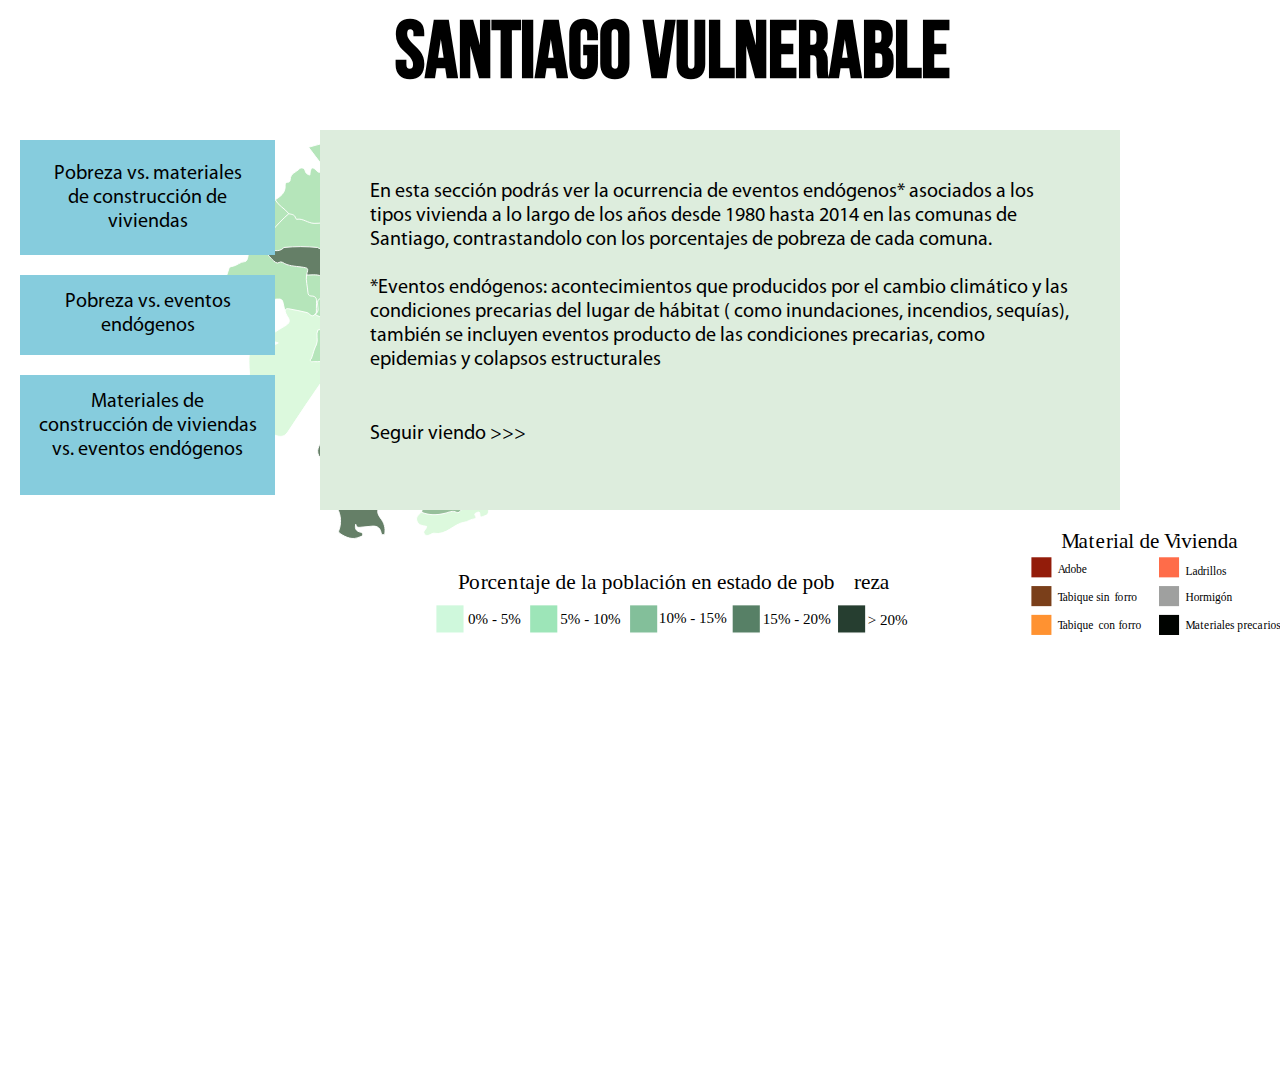
<file: index_2_lindo.html>
<!DOCTYPE html>
<html>
<head>
	<meta charset="utf-8">
	<title>Santiago Vulnerable</title>
	<link rel="stylesheet" type="text/css" href="estilo_2_lindo.css">
	<script type="text/javascript" src="jquery-1.10.1.js"></script>
	<script type="text/javascript" src="aplicacion.js"></script>
</head>
<body>

<!--
<p id="continuar">Seguir viendo >>></p>
-->
<div id="general">

    <div id="titulo">
     <h1>Santiago Vulnerable</h1>
    </div>

    <div id="botones">
    <a href="index.html" style="text-decoration:none"><div class= "Boton1">
	 <p class="Textoboton1">   Pobreza vs. materiales de construcción de viviendas</p>
	 </div></a>
	 <a href="index_2_lindo.html" style="text-decoration:none"><div class= "Boton2">
	 <p class="Textoboton2">Pobreza vs. eventos endógenos</p>
	 </div></a>
	 <a href="index_3_lindo.html" style="text-decoration:none"><div class= "Boton3" onclick=”location.href=’index_2_lindo.html’;”>
	 <p class="Textoboton3">Materiales de construcción de viviendas vs. eventos endógenos</p>
	 </div></a>
    </div>


    <div id="otrainfo">
    <div id="definicionmaterial">
    <img src="definicionmateriales.svg" id="definicion_materiales" hidden width="255.6" height="318" class="deficinionmateriales" title="definicionmateriales"/>
    </div>
    <div id="tipomaterial">
    <img src="Materialesp.svg" id="tipo_material" width="255.6" height="104.7" class="materiales" title="materialesp"/>
    </div>
    </div>

    <div id="porcentaje">
    <img src="porcentajes.svg" id="porcentajes" width="516" height="65" class="porcentajes" title="porcentajes"/>
    </div>
   
   
	<svg class="mapa" version="1.1" id="mapa" xmlns="http://www.w3.org/2000/svg" xmlns:xlink="http://www.w3.org/1999/xlink" x="0px" y="0px"
	 viewBox="0 0 1280 800" enable-background="new 0 0 1280 800" xml:space="preserve">
	<g>
		<path class="comuna" id="LC" fill="#DCF9DD" stroke="#FFFFFF" stroke-width="1.5" stroke-miterlimit="10" d="M816.2,166.4c0.6,4.5,0,8-4.1,11.3
		c-5.9,4.9-7.8,11.3-1.6,18.1c2.8,2.9,5.7,6.1,5.2,10.4c-0.6,4.9,2,6.1,5.8,7.4c5.2,2,9.3,6.4,14.9,7.8c21.3,5.5,22,5.7,20.9,27.5
		c-0.9,17,8.8,25.5,24.1,28.1c5.5,0.9,8.3,2.6,9,8.3c2,17,8.4,33,9.4,50.1c0.3,4.8-0.7,8.1-4.6,11.2c-5.5,4.2-7.1,8.7-3.9,16.2
		c4.2,10-2.3,18.8-7.7,27.1c-10,5.7-18.3-0.1-25.1-5.8c-7.2-6.1-14.3-10-23.9-10c-4.8,0-9.9-1.6-12-5.8
		c-5.2-9.3-13.8-14.6-22.2-20.4c-2.9-6.8-6.5-12.9-12.6-17.5c-2.6-2-4.8-4.8-5.8-8c-4.3-13.8-14.9-20-27.8-24.5
		c-9.6-3.3-18.8-6.5-29-3.8c-1.3,0.3-2.9,0.3-3.9-0.3c-13.8-9.3-28.3-2.5-42.5-1.9c-11.9,0.6-23.8,1.3-35.7-0.3
		c-7.1-3.6-13-9-18.6-14.6c-4.2-4.2-8.4-8.6-13.9-11c-5.9-2.8-7.5-7-4.3-12.9c2.8-5.8,8-8.6,13.6-10.9c29.7-12.5,59.3-25.5,89-38
		c5.9-2.5,11.2-5.7,15.2-10.9c6.1-8,15.7-10.9,24.1-15.7c14.3-4.1,28.3-9.1,42.2-14.1C798.4,160.9,808.1,161.2,816.2,166.4z"/>
		<path class="comuna" id="SB" fill="#657F67" stroke="#FFFFFF" stroke-width="1.5" stroke-miterlimit="10" d="M512.2,629.7
		c-2,8.4-3.9,16.8-6.2,25.1c-1.6,5.9-3.2,11.6,2.6,16.2c1.2,0.9,2.3,3.5,1.9,4.3c-6.8,11.3,4.3,17.7,7.4,26.2
		c1.6,4.5,2.6,8.8,2,13.5c-0.1,1.9-0.1,4.2-2.8,4.5c-2.8,0.4-3-1.9-3.5-3.8c-1.9-8.7-8-10.7-15.9-9.7c-5.7,0.6-11.3,1-16.8,1.6
		c-3,0.3-6.2,1-7.8-4.8c-2,8.7,2.2,11,7.1,12.6c2,0.6,3.9,1,4.1,3.5c0.3,3.3-2.6,3.2-4.6,4.2c-11.7,5.5-21.7,1-31.6-5.4
		c-3.9-2.6-1.7-4.9-1-7.5c3.9-13.9,1.4-26.7-6.7-38.8c-3.2-4.8-6.2-10.6-4.8-16.7c1.7-6.5-0.7-5.9-5.2-4.6c-7.4,2-10.9-0.3-8.1-8.3
		c1.3-4.1,2.6-8.3,4.2-12.2c1.6-4.1,1.6-6.4-2.5-10c-4.9-4.3-10.3-10.3-7.1-18.7c0.4-1.2,0.9-3,0.3-3.6c-10.6-11.7-1.7-21,3.5-30.9
		c3.9-7.5,2.3-16.2,3.2-24.3c0.7-6.7,2.5-12.6,5.5-18.7c3.5-6.8,7.1-9.7,14.3-4.2c3-11.7,5.8-22.6,8.6-33.5c0.4-0.3,0.9-0.6,1.3-0.9
		c13.2,1.3,23.8,9.4,35.9,13.3c14.6,6.2,29.4,12.5,45.4,14.8c5.4,4.5,3.2,10,2.2,15.4c-6.2,31-12.8,61.9-20.7,92.5
		C515.4,623.9,514.5,627.1,512.2,629.7z"/>
		<path class="comuna" id="PA" fill="#97BF9B" stroke="#FFFFFF" stroke-width="1.5" stroke-miterlimit="10" d="M715.2,514.9c2.8,6.1,7.4,3,11,1.9
		c4.5-1.6,6.1-0.6,6.1,4.2c-0.1,5.4-0.1,10.6,0.3,15.9c0.6,6.8,0,11.6-8.6,7c-2.6-1.4-4.3-0.6-4.6,2.5c-0.7,7.7-2.9,14.9-5.5,22.2
		c-4.6,12.8,5.8,22.8,9.1,34.2c0.9,2.9,8.7,9.6,14.3,1.3c1.2-1.7,2.8-2.8,4.9-2.9c14.2-0.9,28.4-1.6,42.8-2.5
		c3.8-0.3,2.9,2.6,3.5,4.8c-1.4,5.7-4.8,10.6-5.9,16.2c0,0.6-0.3,1.2-0.6,1.7c-2.6,4.8-11,3.3-11.3,10.6
		c-6.2,11.2-6.7,11.2-16.5,0.7c-3.2,2.5,0.1,6.4-2,9.1c-0.4,0.9-1.3,2.5-1.6,2.3c-12.5-3.8-23.6,5.9-35.8,3.5
		c-4.5-0.9-8.6-0.9-12.5,1.6c-4.9,3-9.9,5.4-15.9,3.5c-2.5-0.7-4.8-0.1-6.2,1.9c-2.9,4.1-7.1,5.7-11.6,7.2c-2.3,0.7-4.5,2-5.4,4.2
		c-2.9,7.2-7.5,11.7-15.5,13.6c-4.2,0.9-6.5,7.1-11.7,6.8c-17.2-1.3-33.9,8.1-51.3,2c-2.6-0.9-6.4-0.3-6.2-4.8
		c1.6-5.5,1.9-11.3,1.6-17c-2-13.2,0-26.4,0.9-39.4c0.4-6.8,7-8.1,12.6-9.3c17.5-4.1,17.5-3.9,16.4-21.9c-0.6-8.7-4.3-16.7-4.9-25.2
		c-0.3-4.6-1.4-9.1,0.4-13.8c7.2-6.5,15.5-8.6,24.8-5.7c7.2,2.2,13.5,2.8,18.1-5.1c2.2-3.5,6.7-4.1,10.6-4.6
		c7.5-1.2,14.9-2.8,22.5-4.2c5.2-1,7.1-3.2,3.8-8.1c-1.2-1.6-2.3-3.2-3.3-4.9c-2-3.9-7.1-7.5-4.3-12.3c2.3-3.9,7.8-2.5,12-2.6
		c5.4-0.3,10.7,0.1,15.1,3.9C707.3,515.9,711.5,513.9,715.2,514.9z"/>
		<path class="comuna" id="LB" fill="#DCF9DD" stroke="#FFFFFF" stroke-width="1.5" stroke-miterlimit="10" d="M816.2,166.4
		c-15.9-2-30.7-0.4-45.1,8.4c-6.4,3.9-15.2,3.6-22.9,5.4c-10.4-1.4-21-1.6-31.6-1.4c-6.2,0.1-12.3-1.3-16.2-6.1
		c-10.7-13-25.4-17.2-40.9-20c-3-0.6-5.4-1-3.5-4.8c-0.9-3,0.7-5.1,2.9-6.8c2.5-2,5.9-3.9,3-8c-1.3-1.9-0.1-3.3,1.3-3.9
		c6.1-2.3,7.7-5.5,6.1-12.3c-1.7-8,7.4-8.1,11.7-11.6c4.5-3.5,4.9,2.3,6.4,4.8c1,1.7,2.3,4.3,4.1,2c2.3-2.9,4.8-7,1.4-10.7
		c-3.3-3.6-8-5.8-10.6-10.3c-3.6-6.1-2.2-9.9,4.8-9.9c4.3,0,10.6-5.1,13,4.5c0.9,3,5.7-1.4,7.7-3.5c7.5-7.2,29.1-10.4,38.1-5.4
		c4.3,2.5,8.7,4.9,13,7.2c16.1,8.3,32.5,10.9,49.4,2.9c6.7-3,12.8-2.9,17,4.3c1.9,3.2,4.5,3.9,7.1,0.7c4.3-5.1,8.4-3.2,13-0.3
		c12.9,8.3,26.1,15.9,38.8,24.3c3.5,2.3,10.9,2.9,9,8.7c-2,6.7-4.2,16.7-12.3,16.7c-16.8,0.1-25.4,10.1-33.6,22.2
		c-2,2.9-5.2,5.1-8.1,7.4c-2.8,2.3-4.5,5.4-7.8-0.9C829,165.8,822.2,164.2,816.2,166.4z"/>
		<path class="comuna" id="MAI" fill="#DCF9DD" stroke="#FFFFFF" stroke-width="1.5" stroke-miterlimit="10" d="M306.2,535.8
		c-10.4-9.4-3.2-14.9,4.6-20.4c1-0.7,2-1.7,2.9-2.5c-0.4-1-0.6-1.9-1-2.2c-12.6-6.2-16.7-14.9-9.9-28.4c3-5.9,0.9-13,0.4-19.7
		c-0.4-6.7-0.9-13.3-0.9-19.9c-0.1-15.7,0.9-16.8,16.2-20.9c9.3-2.5,18.6-5.1,27.8-7.5c0.9-0.3,1.6-0.9,2.9-1.6
		c-6.4-2.2-12.3-4.2-20.4-7.1c11.3-7.4,20.7-14.3,30.9-19.9c7.8-4.3,9.4-8.7,3.9-15.8c-1.7-2.3-2.5-5.4-3.6-8.1
		c-1.6-5.8,2.6-6.2,6.2-5.7c11,1.7,22.2,2.8,32.5,7.2c3.2,1.4,6.1,2,9.3,1.6c5.2,2,11.2,2.6,15.7,6.5c4.9,10.7,2.5,17.8-8.1,23.9
		c-5.4,5.8-0.9,13.2-3.3,19.4c-2.6,8-7.2,15.4-8.6,23.8c2.5,4.8,7,2.2,10.6,2.6c3.9,0.4,7.8-0.1,11.7,1.2c11,6.8,11.3,7.7,4.1,18.3
		c-2.8,4.1-4.6,8.8-9.4,11.2c-18.6,27.4-37.5,54.5-55.4,82.2c-5.1,7.8-10,9.7-18.4,7.2c-5.8-1.7-11.9-4.2-18.3-1.6
		C320.7,551.9,311.8,545.4,306.2,535.8z"/>
		<path class="comuna" id="PÑ" fill="#B5E5BA" stroke="#FFFFFF" stroke-width="1.5" stroke-miterlimit="10" d="M802,347.7c9,3.2,16.2,7.7,20.3,17.4
		c2.2,5.2,8.3,7.1,14.5,6.7c9.1-0.7,16.1,2.9,22.5,9.9c6.2,6.7,15.2,8.4,24.3,8.3c3.3,7,3.5,10.1-5.9,13.6
		c-11.3,4.2-20.3,4.2-32,1.4c-9.7-2.3-22.8,0.6-31.3,9.6c-5.8,6.1-12.3,7-18.8,2.9c-9-5.8-16.4-2.2-24.1,1.9c-1.7,0.9-3.6,2-5.5,1.9
		c-14.9-1.2-21.9,11.3-32,18.4c-9.3,4.6-18.6,9-29.4,5.9c-11.4-1.9-23-0.6-34.5-0.7c-11.2,0.1-22.3,0.4-33-3.6
		c-4.6-7.2-1.7-14.5,1.9-20.6c10.3-17.5,12.9-36.8,14.9-56.4c2.3-6.2,3.5-12.9,7.4-18.6c2.3-3,5.5-4.1,8.8-2.5
		c11,5.1,22.8,3.5,34.3,3.6c4.3,0.1,8.7-0.3,12.9,0.6c5.2,1.2,9.7,1.2,13.6-3.2c2.9-3.2,7.1-3,11.2-3.3c17.2-1,34.3,2.6,51.6,2.2
		C797.1,343.2,800,344.6,802,347.7z"/>
		<path class="comuna" id="PUD" fill="#B5E5BA" stroke="#FFFFFF" stroke-width="1.5" stroke-miterlimit="10" d="M408.4,366.4
		c-5.8,7.2-8.6-1-12.9-2.2c-9.9-2.6-19.9-4.2-29.9-6.2c-3-0.6-5.2,0.3-5.7,3.8c-0.9-3.9-1.7-7.7-2.6-11.6c-0.7-3.6-1.4-7.8-6.2-7.7
		c-3.9,0.1-8.4-0.9-10.9,4.6c-2.9,6.5-7,10.3-15.5,5.7c-5.5-2.9-12.3-5.2-20,0.4c-4.9,3.6-14.1-0.1-20-4.5c-2.9-2-5.2-2.6-8.1-1.4
		c-3.9,1.6-1.7,4.1-1.2,6.5c0.7,3.6-1.7,5.7-4.8,6.4c-3.9,0.9-7.5-0.6-9.6-3.8c-3.9-6.4-6.5-13.3-0.6-20c2.5-2.8,4.3-4.8,1.4-8.3
		c-0.9-1.2-1.2-3.3-0.7-4.8c2.9-10.1,5.9-20.3,9.4-30.1c0.4-1.4,3-2.8,4.8-2.9c7.4-0.9,12.6-7.4,20.4-7.8c2.8-0.1,4.1-3.6,4.8-7
		c4.3-22,1.3-43.9-1.4-65.8c-0.3-2.3-0.3-4.6-0.4-7c-0.4-16.8-0.4-17.1,15.9-19.1c5.5-0.7,6.5-3,6.1-7.8c-0.4-4.6-0.1-9.3-0.1-15.9
		c8.4,8.4,16.1,15.9,23.6,23.5c8,7,17.8,12.2,22.6,22.3c-8,11.3-18.8,19.9-27.8,30.4c-10.6,6.1-11.2,15.9-10.4,26.5
		c0.3,3.9,2.8,5.8,5.4,7.7c5.9,10.7,17.5,10.9,27.2,13.5c7.5,2,15.4,3.8,23.3,4.9c14.5,2.2,14.8,2.3,12.6,16.8
		c-0.6,7.4,0.4,14.6,1.7,21.7c0.4,2.6,1,5.7,3.9,6.5c10.3,3.5,10.4,11.6,10,20.3c-0.1,3.6,0.3,7.4-1.6,10.7
		C410.6,366.1,409.7,366.5,408.4,366.4z"/>
		<path class="comuna" id="QUIL" fill="#B5E5BA" stroke="#FFFFFF" stroke-width="1.5" stroke-miterlimit="10" d="M366,205.9
		c-6.2-8.4-16.7-12.8-21.6-22.3c8.1-5.1,15.7-10.4,15.9-21.3c0-3.5-0.1-6.7,4.8-6.8c2.3-0.1,3.3-2.5,3.3-4.3
		c0.1-9.7,9.6-11.6,14.6-17.1c2.5-2.6,8.1-2,9.3,3.3c0.9,4.1,3.2,5.5,7.4,6.7c1.2-7.2,1.3-18.3,12-5.8c1.6,1.9,7.2,2,10.1-0.7
		c3.6-3.3,0.4-5.9-1.6-8.4c-7.2-9.4-14.5-19-22.5-29.6c9.4-2.6,17.8-5.1,26.4-7.1c4.8-1.2,7.4-3,8.1-8.4c1.2-7.8,7.4-10.4,14.2-5.7
		c4.5,3.2,8.1,4.9,13.5,2.5c5.5-2.5,7.4,4.8,11.7,5.7c4.8,1,8.4,1.9,6.5,8c-0.3,0.9,0.1,2.8,0.4,2.8c12.3,1.4,3.2,13.2,8.6,18.1
		c1.4,1.4-0.7,3.8-2.6,4.5c-8.8,3.9-10.1,13-14.2,20.3c0.4,5.9,1.6,11.7,3.6,17.4c1.2,3.3,2.5,7,0.6,10.6
		c-13.5,5.5-13.3,5.5-7.8,20.3c1.3,3.6,3.2,7.2,2,11.3c-1.6,3-4.8,3.2-7.5,4.1c-3.8,1.2-8.3,2-10.6,5.1
		c-12.8,16.7-31.4,16.7-48.7,14.3C389.3,221.4,374.9,218.1,366,205.9z"/>
		<path class="comuna" id="FLO" fill="#B5E5BA" stroke="#FFFFFF" stroke-width="1.5" stroke-miterlimit="10" d="M636.4,439c11,1.9,22.2,3.3,33.5,2.8
		c11.9,2.9,24.2-0.7,36.2,1.9c7.7,0.1,15.7,1.4,22-4.8c1.7-1.7,4.2-1.4,5.9,0.7c-5.5,5.5-3.5,12.5-3,18.8c0.3,6.1,6.1,4.2,9.4,4.5
		c5.5,0.4,8.4,1.6,8.1,8c-0.3,8-5.7,4.5-9.3,4.6c-3.3,0.1-6.7-0.1-9.9-0.7c-6.7-1.2-12.5-2.3-11.2,8.3c0.9,7.1-7,2.3-9.4,5.4
		c14.2,15.7,14.5,16.2,6.4,26.5c-4.8,4.1-8.4,5.4-13.9-0.3c-6.4-6.5-15.7-1.9-25.5-3.2c4.6,7.1,7.8,13.2,12.2,18.4
		c5.2,6.4,1.7,8.1-3.9,9.3c-6.8,1.3-13.6,2.6-20.4,4.1c-6.7,1.3-14.3-0.4-17,9.7c-0.9,3.5-8.3,4.2-11.9,2.3
		c-10-5.1-19.1-1.9-28.6,0.7c-7.2-2.8-6.5-9.1-5.7-14.6c0.7-4.8,0.7-9.1-1-13.5c-1-3.6-2.2-7.2-2-11c7.1-11.7,6.8-24.5,4.3-37.4
		c-1-10-1.2-20-2.3-30c2-4.3-2.9-9.7,2.2-13.5C613.6,433.5,625.1,435.4,636.4,439z"/>
		<path class="comuna" id="PIN" fill="#657F67" stroke="#FFFFFF" stroke-width="1.5" stroke-miterlimit="10" d="M601.9,527.7
		c1.4,4.5,4.6,8.3,1.2,14.2c-2,3.6-0.4,10,3.3,14.2c-1.9,18,7.4,34.5,7.2,52.5c0,5.8-0.1,8.8-7,9.9c-7.7,1-17.7,0-22.5,5.5
		c-4.8,5.7-1.2,15.2-1.4,23c-0.3,6.7-1.9,13-3.3,19.4c-4.6-0.1-9.3-0.4-13.8-0.4c-11.7,0-15.7-4.2-14.9-15.9
		c1.2-17.2,1.2-17.4-16.7-18.7c-7.2-0.6-14.5-1-21.7-1.6c0.9-14.9,6.7-28.8,9.3-43.3c3.5-19.7,8.6-39.1,13-58.8
		c7.2-4.6,14.6,0,22-0.3c4.9-0.3,9.7,1.4,14.6,2c5.9,1.7,11.6,0.6,17.5-0.9C592.9,527.4,597.3,524.8,601.9,527.7z"/>
		<path class="comuna" id="VI" fill="#DCF9DD" stroke="#FFFFFF" stroke-width="1.5" stroke-miterlimit="10" d="M655.8,147.7c6.1,2,11.9,5.4,18.1,5.9
		c9,0.7,16.1,4.3,21.4,11c7.4,9,16.2,12.5,28,11.6c8.3-0.6,17.4-2.9,24.8,3.8c-36.8,31-82.5,44.8-125.4,63.9
		c-5.4,2.5-11.4,3.9-14.1,10c-3.9-1.3-8.6-1-11.3-5.1c0.1-4.5,2.6-8.7,1.6-13.3c0.3-7.7,2.2-14.8,7.8-20.4
		c4.6-4.8,2.8-11.2,4.8-16.5c7.7-7.7,10.1-22.3,5.5-32.6c-1.4-3.2,8.3-16.1,13.5-17.1c5.2-0.9,9.3-1.6,13.6-6.2
		C648.3,138.3,651.6,146.4,655.8,147.7z"/>
		<path class="comuna" id="HUE" fill="#DCF9DD" stroke="#FFFFFF" stroke-width="1.5" stroke-miterlimit="10" d="M611.3,198.5
		c2.3,8.3,2,15.8-5.5,21.6c-5.2,4.1-2.5,11.2-5.8,16.1c-5.4,0.9-8.6-3-12-5.9c-19.4-16.2-39.3-31.7-63.6-40.3
		c-14.9-6.1-29.3-13.6-44.6-18.6c-2.2-0.7-4.3-1.4-5.4-3.9c-1.7-5.7-3.5-11.2-5.1-16.8c-1-3.6-2.8-7.5,1.3-10.6
		c9-2.3,14.8-9.6,21.3-15.2c4.9-4.3,10.6-6.4,14.8-4.8c5.5,2.2,8.6,8,6.2,15.5c-2.9,10.1,8.4,9.9,12.6,12c6.1,3,7.5,4.9,5.2,10.7
		c-2.2,5.5,0.9,12,3.2,14.3c5.9,6.4,9.7-3,14.8-4.8c0.9-0.3,1.2-2.3,1.7-3.5c2.8-5.7,7.2-9.6,13.3-7.7c6.5,2,6.4,8.4,5.7,14.3
		c-1.2,8.3,3.9,14.2,11.7,14.8c3.5,0.3,4.3-3.8,7.7-3.9c4.1,0,7.8-6.5,11.6-2.6s-4.9,5.4-3.9,9.7c2.8,2.8,8.7-0.9,10,4.2
		c1,3.9-3.9,2.2-5.8,4.8C604.7,199.9,607.6,203.3,611.3,198.5z"/>
		<path class="comuna" id="CERR" fill="#B5E5BA" stroke="#FFFFFF" stroke-width="1.5" stroke-miterlimit="10" d="M412.5,392
		c10.4-1.2,14.1-8.6,9.9-20c5.8-3,8.8,1.7,11.4,4.9c6.5,7.7,13.8,8.7,23,5.8c8.4-2.8,16.7-6.5,25.9-5.2c4.6,4.5,2.9,9.7,1,14.6
		c-4.5,11.6-9,23.2-12.9,35.1c-4.3,11.4-8.1,23.2-13,34.3c-3.5,7.8-0.9,16.5-5.1,24.1l-0.6,0.1c-10.6-4.6-21.2-9.3-31.6-13.9
		c2.5-4.2,4.5-8.8,7.7-12.5c5.7-6.2,4.9-10.9-1.7-15.4c-6.5-2.6-13.3-0.6-19.9-1.3c-2.3-0.3-6.2,1.9-6.1-3.2
		c2.6,0.3,5.2-16.2,9.6-23.6C413.8,408.3,408.9,399.6,412.5,392z"/>
		<g class="comuna" id="PH">
			<path id="PH_1_" fill="#97BF9B" stroke="#FFFFFF" stroke-width="1.5" stroke-miterlimit="10" d="M306.2,535.8
			c8.1,7.2,17.5,13.5,22.2,23.9c-0.7,0.7-1.7,2-2,1.9c-7.8-3.6-14.2,1.9-21.2,3.2c-5.2,0.9-9.1,5.4-7.1,10
			c2.8,6.4-0.4,24.3-5.7,28.3c-7.4,5.5-11.7-0.1-16.5-5.1c-5.7-5.8,1-6.8,3.5-8.1c6.1-2.9,3-8.8,4.3-12.9c0.9-3-4.5-6.7-9.1-7.4
			c-1.7-0.7-3.3-1.6-2.2-3.9c3.2-3.2,4.2-6.1,0.6-10c-3-3-5.4-6.7-8-10.3c-2-3-1.7-5.9,1.7-7.4c2.6-1.2,7-5.8,8.3-1.6
			c2.8,9.1,10.7,4.6,15.7,7.5c8.1,4.9,9.3-5.9,14.6-7.8C305.5,535.9,305.8,535.8,306.2,535.8z"/>
			<path id="PH_2_" fill="#97BF9B" stroke="#FFFFFF" stroke-width="1.5" stroke-miterlimit="10" d="M272.3,565.5
			c0.7,1.3,1.4,2.6,2.2,3.9c-5.7,2.8-7.7,8.8-11.9,12.9c-1.9,1.7-3.3,4.8-6.2,2c-3-2.8,0.7-4.1,1.9-5.4
			C262.8,574.3,267.6,570,272.3,565.5z"/>
		</g>
		<g class="comuna" id="PIR">
			<path id="PIR_2_" fill="#DCF9DD" stroke="#FFFFFF" stroke-width="1.5" stroke-miterlimit="10" d="M577.7,683.3
			c12.6,5.4,25.4,5.2,38.4,1.9c6.1-1.4,12-5.1,18.7-1.3c2.5,1.4,5.1-1,6.5-3.3c2.5-3.8,4.9-6.8,10.4-5.5c4.8,1.2,5.4-3.2,6.1-6.1
			c1.6-6.2,6.1-8.1,11.2-11c8.3-4.6,16.4-7.1,25.8-9c8.8-1.7,16.5-7.4,25.8-2.2c0.3,0.1,0.9,0.3,0.9,0.3c8.4-10.9,20.1-3,30.1-5.4
			c0.9,3,1.7,6.1-3.5,5.7c-4.1-0.3-7.8,1.2-11.7,1.9c-7.1,1.4-8.1,5.9-6.5,11.7c0.6,2.3,3.3,4.9-1.3,5.8c-5.2,1-10.7,1.2-14.6,5.5
			c-4.9-6.5-12-0.4-17.5-3c-6.8-3.2-11.6,0-11.3,7.8c0.1,4.8,1.9,10.1-5.1,12c-3.8,1-8.4,5.2-8.4-3.3c0-3-2.3-2.8-4.2-1.9
			c-1.9,0.9-5.2,1.4-3.2,4.8c3.5,5.5-1.7,5.5-4.2,6.1c-4.5,1-8.8,4.2-12.5,4.6c-17.8,2.5-29.3,21.6-49.1,17.8
			c-0.9-0.1-2,0.1-2.9,0.6c-4.2,1.9-8.7,5.4-12.6,0.6s3.8-7,3.6-12.2c-6.4-1.2-13.8-1.6-15.9-9.7
			C569.3,690.3,574.7,687.4,577.7,683.3z"/>
			<path class="comuna" id="PIR_1_" fill="#DCF9DD" stroke="#FFFFFF" stroke-width="1.5" stroke-miterlimit="10" d="M782,619.6
			c0-6.2-1.3-12.8,5.9-16.2c7.2-0.9,7.7-7,9.4-12c1,0.1,2.3,0.3,2.9-0.3c9.6-9.1,21.7-7.1,33.2-8.4c4.3-0.4,7.8-0.4,10.6,3.2
			c2.8,2.9,2.2,6.4-0.9,7.2c-6.5,1.7-13.6,3.6-20,2.8c-3.9-0.6-5.8-2.3-7,2.6c-0.4,2-2.2,3.6-4.3,3.2C796.5,598.8,791,612,782,619.6
			z"/>
			<path class="comuna" id="PIR_3_" fill="#DCF9DD" stroke="#FFFFFF" stroke-width="1.5" stroke-miterlimit="10" d="M841.6,579.7
			c-3.5-1.6,0-6.4-3.6-8c-0.3-1,0-1.9,1.2-2.2c7.4,1.7,13.3,2.9,19.1-5.8c4.1-6.1,8.3,2.5,11.6,5.9c-4.6,2.3-10.3,2.2-14.1,6.8
			c-2.3,2.8-6.1,2-9.3,0.3C843.2,575.1,841.5,575.6,841.6,579.7z"/>
			<path class="comuna" id="PIR_4_" fill="#C9FFCE" stroke="#FFFFFF" stroke-width="1.5" stroke-miterlimit="10" d="M770.3,631.7
			c-3.9-11.7,6.2-8.4,11.3-10.6c0.4,2.9,1.4,6.4-3.2,6.2C774.5,627.4,772.5,629.4,770.3,631.7z"/>
		</g>
		<g class="comuna" id="SJM">
			<path id="SJM_2_" fill="#97BF9B" stroke="#FFFFFF" stroke-width="1.5" stroke-miterlimit="10" d="M839.1,569.6
			c1.3-1.9,2.3-3.6,2.5-6.2c0.3-4.9,1.2-8.4,8.3-5.7c8.1,3.2,13.5-1.4,16.2-10.6c2.5,16.4,18,10.3,25.7,17c1.3,1.2,1.3,2.2,0,3.3
			c-7.1,2-14.2,5.5-21.9,2.3c-5.2-2.6-9.6-5.9-15.1,1.2C850.5,576.2,844.1,573.8,839.1,569.6z"/>
			<path id="SJM_1_" fill="#97BF9B" stroke="#FFFFFF" stroke-width="1.5" stroke-miterlimit="10" d="M844.1,585.5
			c-3.3-1.3-7.1-3.2-10.3-0.4c-4.3,3.8-8.6,2.6-12.8,0.1c-5.1-2.9-8.6-1.9-10.9,3.9c-1.6,3.9-8.8,4.8-12.8,1.9
			c1.4-12.6,3.6-15.4,17.1-12.9c9.9,1.9,16.5-0.9,23.3-6.7c6.1,0.4,1.3,5.8,3.6,8C843.3,581.2,844.4,583,844.1,585.5z"/>
			<path id="SJM_3_" fill="#97BF9B" stroke="#FFFFFF" stroke-width="1.5" stroke-miterlimit="10" d="M891.6,567.2c0-1.2,0-2.2,0-3.3
			c1.6-0.3,3.2-0.4,4.8-1c3.2-1.2,6.5-2.2,8.7,1.3c1.4,2.3,1.9,5.4-2.9,3.9c-1.6-0.4-3.2-0.6-4.8-0.7
			C895.5,567.4,893.6,567.4,891.6,567.2z"/>
		</g>
		<path class="comuna" id="LR" fill="#DCF9DD" stroke="#FFFFFF" stroke-width="1.5" stroke-miterlimit="10" d="M802,347.7
		c-21.7-2.5-43.6-4.1-65.5-3.9c-1.6,0-3.9,0.1-4.2,1.9c-2.3,10.4-8.7,5.7-14.9,4.6c-7.8-1.2-15.9-0.4-23.9-0.4
		c-8.3,0-16.8,1-24.1-4.2c-3.5-2.5-5.4-0.1-7.4,2.2c-2.9-2.8-1.6-6.2-1.3-9.4c0.6-5.4,0.6-10.6,0.1-15.9
		c-0.9-10.9-4.2-20.1-15.1-24.8c-2.2-2.2-5.2-4.1-3.8-8c20.3,0.6,40.3-0.3,60.4-3.3c5.4-0.7,12.2-3.9,16.5,4.2
		c1.6,3,6.8,1.6,10.3,0.4c13.2-4.5,49.3,10,52.2,23C785.1,328.5,802.3,332.5,802,347.7z"/>
		<path class="comuna" id="PRO" fill="#DCF9DD" stroke="#FFFFFF" stroke-width="1.5" stroke-miterlimit="10" d="M642.2,289.7c1.3,2,2.6,4.2,3.9,6.2
		c0.6,11.2-6.4,18.6-13.2,25.9c-1.6,1.7-4.3,1.2-6.7,0.6c-2.6-0.7-5.2-2.3-7.7-1.7c-15.9,3.6-33.3,2.9-47.2,13.5
		c-8.3-9.7-8.6-22.3-11.9-33.8c-0.7-7.8,0.3-15.4,3.9-22.2c7.1-13.6,21.4-20.1,31.7-30.6c0.6-0.6,1.9,0,2.8,0.4
		c2.8,3.3,10-1.3,10.7,5.9c-0.6,3-4.5,6.5,1.2,9C623.1,268.8,631.3,281,642.2,289.7z"/>
		<path class="comuna" id="CIS" fill="#B5E5BA" stroke="#FFFFFF" stroke-width="1.5" stroke-miterlimit="10" d="M533.5,513.9
		c-17,0.1-31.3-7.2-45.9-14.5c-1.4-2.2-1.4-4.5-0.6-6.7c6.5-16.7,11.7-33.8,20.6-49.6c0.9-0.6,1.9-1,2.9-1.3
		c12.5,1.2,24.1,4.9,35.5,9.9c4.9,2.8,6.8,6.8,5.4,12.5c-3.6,13.8-6.4,27.7-9.9,41.4C540.3,509.7,539.6,514.5,533.5,513.9z"/>
		<path class="comuna" id="BOS" fill="#97BF9B" stroke="#FFFFFF" stroke-width="1.5" stroke-miterlimit="10" d="M517.7,577.7
		c-16.6,0.1-30.6-6.9-44.9-14c-0.8-0.4-1.4-1-1.7-1.8c-0.7-1.8-0.6-3.6,0.1-5.4c6.4-16.3,11.5-33.1,20.1-48.7
		c0.4-0.7,0.9-1.2,1.6-1.5c0.3-0.2,0.7-0.3,1.1-0.4c0.5-0.2,1-0.2,1.5-0.2c14.9,2.2,34,7,40.6,10.2c0.2,0.1-10.8-2.5-5.6-0.3
		c4.9,2,7.1,1.4,5.6,6.9c-3.6,13.8-6.9,33.1-10.4,46.9C524.5,573.5,523.7,578.2,517.7,577.7z"/>
		<path class="comuna" id="ESP" fill="#B5E5BA" stroke="#FFFFFF" stroke-width="1.5" stroke-miterlimit="10" d="M508.3,443.8
		c-5.8,19-15.5,36.4-20.6,55.7c-11.7-4.6-23.3-9.3-35.1-13.9c-3.3-19.3,7.8-34.9,12.9-52.2c0.7-2.5,1.9-4.9,2.8-7.4
		C482.8,429.4,496.7,434.1,508.3,443.8z"/>
		<path class="comuna" id="SR" fill="#B5E5BA" stroke="#FFFFFF" stroke-width="1.5" stroke-miterlimit="10" d="M533.5,513.9
		c7.1-4.2,5.5-12.2,7.4-18.4c3-10.3,4.2-21.3,7.7-31.4c2.2-6.1-0.7-8.1-4.5-10.6c6.4-3.9,12.2-0.9,18.1,1.3c2.6,2.6,2.8,6.4,4.2,9.6
		c3.9,18.7,5.5,37.8,8.4,56.7c0.6,3.5,0.4,7.2-2.2,10.3c-12.9,0.1-25.4-2.6-38.1-3.9C534.5,522.9,538.9,518.1,533.5,513.9z"/>
		<path class="comuna" id="EC" fill="#B5E5BA" stroke="#FFFFFF" stroke-width="1.5" stroke-miterlimit="10" d="M482,378.1
		c-5.1,1.3-10.4,1.9-15.2,4.1c-15.7,7.1-29.6,7.5-40.3-8.6c-0.7-1-2.9-1.2-4.5-1.6c-4.6-1.6-10.1-1.3-13.8-5.5
		c0.6-0.3,1.2-0.7,1.6-1c3.2-5.1,1.3-11.2,1-16.5c-0.4-8.3,3.6-9.9,10.4-8.7c5.7,0.9,10.9,3,16.7,3.5c7.2,0.6,11.9-1.6,10.3-10.1
		c-0.4-5.7,3.3-7.8,7.8-9.3c10.9,1.2,19.1-7.1,29.4-8.3c6.4-0.6,8.6,3.5,9.7,8.8c2.6,12.5,1.9,24.9,1.6,37.4c0,2.9,1.7,4.5,3.8,6.4
		c5.4,5.4,3.8,10.4-3.5,11.6C492,380.9,486.7,381.6,482,378.1z"/>
		<path class="comuna" id="ÑU" fill="#DCF9DD" stroke="#FFFFFF" stroke-width="1.5" stroke-miterlimit="10" d="M572,334.3
		c1.3-11.3,11.2-9.7,18.1-10.4c3-0.3,6.1-0.1,9-1.4c9.3-4.3,18.6-7.1,28.4-1.7c3.6,2,6.1-0.1,7.2-2.8c3.5-7.4,9.3-13.6,11.4-21.7
		c15.8,3,16.4,16.1,17.8,28.1c1,8-0.3,15.8-1.9,23.6c-2,5.5-4.2,10.9-6.2,16.4c-3.5,5.8-8.8,9.7-15.4,9.9
		c-18.6,0.7-37.1,1.6-55.5,1.9c-3.8-1.2-5.2-4.2-6.7-7.5c-2.5-7.5-4.3-15.2-6.5-22.8C570.7,341.9,569,338,572,334.3z"/>
		<path class="comuna" id="MAC" fill="#B5E5BA" stroke="#FFFFFF" stroke-width="1.5" stroke-miterlimit="10" d="M584.4,374.6
		c12.8-1.6,25.7-3.8,38.6-2.8c11.7,0.9,23-0.1,32.9-7.7c-0.9,17.2-1.9,34.5-11,49.7c-4.6,7.8-6.8,16.4-8.4,25.1
		c-12-0.4-24.1-0.9-36.1-1.2c-4.6-1.6-5.2-5.8-5.8-9.7c-2.2-13.5-6.1-26.5-10.3-39.4C582.6,384.2,580,379.3,584.4,374.6z"/>
		<path class="comuna" id="REN" fill="#B5E5BA" stroke="#FFFFFF" stroke-width="1.5" stroke-miterlimit="10" d="M366,205.9c4.2,1.2,9.4,0.9,10.9,6.8
		c0.1,0.9,1.4,2.2,1.9,2.2c10.1-1.9,17.7,6.2,27.7,6.5c10.6,0.3,20.6-2.3,30.7-3.5c3-0.3,5.1-2.2,6.4-4.3
		c5.4-9.9,14.6-12.2,24.5-13.5c9.1,14.1,15.9,29.4,23.8,44.2c0,12.3,2.9,23.6,11.6,32.8c1.2,1.2,1.4,2.9,1.2,4.6
		c-2.5,2.2-5.1,1.2-7.5,0.3c-11.6-4.3-22.6-9.6-31.7-18.4c-14.2-13.8-23-14.6-40.7-4.3c-4.5,3.3-9.3,5.7-14.9,2.6
		c-16.5-1.9-32.9-2.8-49.3,0.4c-10.3,7.4-21.2,5.7-32,2.2c-4.3-12.8,0.9-22.3,10.1-30.7C347.3,224.2,356,214.5,366,205.9z"/>
		<path class="comuna" id="CNAV" fill="#657F67" stroke="#FFFFFF" stroke-width="1.5" stroke-miterlimit="10" d="M328.4,263.9
		c9.9-1.9,21,5.9,29.9-3.9c18-1.9,35.9-1.9,54.1,0c5.1,5.2,7.8-3.5,12.3-2.2c8.6,0.3,10.6,5.4,9.1,12.6c-1.9,10.3-3.3,20.7-5.7,30.9
		c-1.2,3.2-2,6.7-6.1,7.5c-9-3.2-19-0.3-27.5-5.1c3.3-11.3,2.9-10.7-8.4-12.5c-10.1-1.4-21-1.4-30-7.4c-4.2-2.8-6.8,3.2-11,0.1
		c-5.1-3.5-8.7-8-12.5-12.5C331.8,269,325.4,268.8,328.4,263.9z"/>
		<path class="comuna" id="LPRA" fill="#B5E5BA" stroke="#FFFFFF" stroke-width="1.5" stroke-miterlimit="10" d="M394.4,304.1
		c9.4,0.1,19.3-2.3,27.8,3.9c6.5-4.6,13.6-5.7,21.3-3.8c1,0.3,2,0.7,3,1.4c6.5,5.7,4.3,13,3.8,20.1c-0.3,2.8-2.2,5.5,0.1,8.3
		c3.2,9.9-0.9,14.5-11.7,12.9c-5.5-0.7-11-2.2-16.4-3.9c-7.4-2.5-10.4-0.7-10.1,7.5c0.1,4.9,2.5,10.6-2,14.9
		c0.1-5.2,0-10.6,0.3-15.8c0.3-6.4,0.1-12.2-8.8-12c-3.5,0-4.9-2.6-5.1-6.1C396.1,322.3,393.1,313.3,394.4,304.1z"/>
		<path class="comuna" id="SJ" fill="#DCF9DD" stroke="#FFFFFF" stroke-width="1.5" stroke-miterlimit="10" d="M584.4,374.6
		c-0.9,3.8,0.6,7.4,1.9,10.6c6.5,17,8.6,35.2,14.1,52.5c1.6,3.2,4.8,6.2,1.7,10.3c-12.6,5.7-25.4,10.7-38.1,15.9
		c-2.5-2.3-1.4-5.7-2-8.4c-5.9-7-4.5-15.8-5.4-23.9c-1.7-16.8-5.5-33.5-4.6-50.6c7.5-8.8,17-13.5,28.6-13.8
		C582.6,369.3,581.5,373,584.4,374.6z"/>
		<path class="comuna" id="GRA" fill="#324034" stroke="#FFFFFF" stroke-width="1.5" stroke-miterlimit="10" d="M563.8,463.9
		c0.6-1.9-0.1-5.4,1.7-5.2c11.6,0.1,20-8.3,30.4-10.9c1.9-0.4,3.9,0.1,5.9,0.3c2.6,10.4,1.9,21.2,2.2,31.7c2,8.4,0.4,17,0.9,25.5
		c0.1,2.3,0,4.5-2.9,5.4c-3.9,1.3-3.6,4.1-1.9,7.1c0.6,3.3,1.2,6.5,1.7,9.9c-9.9,1-18.8,8.4-29.4,3.8
		C569.6,509,566.7,486.4,563.8,463.9z"/>
		<path class="comuna" id="REC" fill="#97BF9B" stroke="#FFFFFF" stroke-width="1.5" stroke-miterlimit="10" d="M526.1,189.9c0-0.6,0-1.2,0-1.7
		c29,9.3,50.1,30.7,74.1,48.1c2.9,4.6,2,8.7-2.3,11.9c-4.3,1.9-7.8,4.3-10.1,9c-1.7,3.5-4.5,7.7-7.7,8.8
		c-17.4,5.8-17.4,20.1-18.3,34.3c-10.3,1-19.7-1-27.4-8.6c-0.6-1.6-1.2-3.2-0.9-4.9c2.5-15.7-4.1-29.4-8.7-43.6
		c-1.2-3.6-1.7-7.1-0.1-10.7C526.4,218.4,523.6,204.1,526.1,189.9z"/>
		<path class="comuna" id="PAC" fill="#B5E5BA" stroke="#FFFFFF" stroke-width="1.5" stroke-miterlimit="10" d="M496.4,382.3c1.7-0.4,4.2,1,7.4-1.4
		c7.8-6.1,33.9-6.2,43.2-1c0.1,2.8-2,3.5-3.9,3.5c-9.3,0-11.7,6.4-14.5,13.5c-6.4,16.2-11.4,32.9-19.7,48.3c-0.7,0-1.3,0.1-2,0.1
		c-13.3-5.9-26.7-11.9-40-17.8c4.3-11.6,8.6-23.2,13-34.8c1.7-4.3,2.6-8.6,0.7-13c4.6-0.1,9.3-0.3,13.8-0.4"/>
		<path class="comuna" id="SAN" fill="#B5E5BA" stroke="#FFFFFF" stroke-width="1.5" stroke-miterlimit="10" d="M548.6,379.4
		c-12.8-2.8-25.8-2-38.4-0.9c-5.5,0.6-10.6,6.2-17.1,2.2c1.9-2,4.3-1.2,6.5-1.3c3.5-0.1,4.6-1.9,4.5-5.1c-0.1-2.9,0.6-6.4-4.1-6.4
		c-3,0-6.1,0.1-6.1-4.2c0.4-13,1.4-25.9-1-39.1c-1.2-6.5-2.9-7.8-8.4-6.5c-3.9,1-8,0.9-12,0.3c-3-8.8-1.7-11.4,8-13.2
		c5.1-0.9,8.6-1.9,8.6-8.4c-0.1-12.8,1.7-14.1,14.6-12.6c11.7-1.4,22.5,1.6,32.3,7.8c8.6,2.8,17.2,5.4,25.8,8.1
		c3.5,11.3,6.8,22.8,10.3,34.1c2.9,11,5.7,22,8.6,33c-9,4.1-18,8.1-27,12.2C551.8,381.4,550.2,381.3,548.6,379.4z"/>
		<path class="comuna" id="SM" fill="#DCF9DD" stroke="#FFFFFF" stroke-width="1.5" stroke-miterlimit="10" d="M548.6,379.4c1.6,0,3.3,0,4.9,0.1
		c2.8,25.4,5.5,50.6,8.4,75.9c-6.1,1.4-11.7-2.2-17.8-1.9c-11-4.3-22.3-7.2-33.8-10c1.6-13.8,9-25.5,13.2-38.3
		c0.9-2.9,2.5-5.5,3.2-8.4C529.1,385.1,534.5,377,548.6,379.4z"/>
		<path class="comuna" id="QN" fill="#B5E5BA" stroke="#FFFFFF" stroke-width="1.5" stroke-miterlimit="10" d="M472.2,317.2c0.1,4.2-1,6.8-5.9,6.7
		c-3.3,0-7.2-1.2-10.1,1.7c-7.8,0.6-5.4-5.4-5.9-9.4c-0.6-4.2,2.6-10.7-6.1-10.4h0.1c-4.5-2.2-9.4-0.4-14.1-1.2
		c-2-0.3-4.9,0.6-4.1-3.3c1.4-9.9,1.9-19.9,4.8-29.3c2.3-7.7-0.4-11.2-6.2-14.2c8-9.7,26.2-11.7,35.7-2.6
		c12.6,12.3,26.7,21.6,43.5,26.7c2.2,1.9,1.9,3.8,0.3,5.8c-12.5-4.3-14.1-3.3-12.2,9.4c1.2,8-1,11.7-9.6,10.9
		C475.7,307.4,471.3,309.6,472.2,317.2z"/>
		<path class="comuna" id="IND" fill="#657F67" stroke="#FFFFFF" stroke-width="1.5" stroke-miterlimit="10" d="M503.9,287.8
		c-0.1-1.9-0.1-3.9-0.3-5.8c-1-1.6-1.7-3.6-3-4.8c-10-9-11.6-20.7-10.6-33.2c2.6-11.7,13.6-9.1,21.2-11.9c3.8-1.3,8.6-0.3,12.8-0.3
		c1.3,0.1,1.4,1.3,2,2c0.3,4.2-0.7,8.6,4.1,11.3c2.9,1.7,1.9,5.4,2.2,8.3c0.4,4.9-2,10.4,4.6,13.6c2.5,1.2,1.6,5.1,0.9,7.4
		c-1.9,5.8-1.6,11.7-1.9,17.7c-7.2-1.7-14.5-3.2-21.6-5.4C510.5,285.6,507.3,286.1,503.9,287.8z"/>
		<g class="comuna" id="CONC">
			<path fill="#657F67" stroke="#FFFFFF" stroke-width="1.5" stroke-miterlimit="10" d="M490,244.1c-8.6-14.1-17.4-27.8-22-43.9
			c-1.2-7.7-4.9-14.3-7.7-21.3c-3.8-9.9-3.5-10.4,7.2-10.9c2.3-0.1,4.6-0.3,7-0.4c18.3,4.1,34.5,13.3,51.6,20.6
			c0.6,1,0.7,2.2,0.7,3.3c-0.9,13.2,1.6,26.5-1.4,39.7c-2.5,3.3-6.4,3.2-9.9,3.5C506,235.1,497.4,238,490,244.1z"/>
		</g>
	</g>
	</svg>

	<img src="simbologia catastrofes.svg" id="simbologia">
	<img src="Catastrofes2/BOS.svg" id="BOS_vec" hidden class="tipo_vivienda">
	<img src="Catastrofes2/CERR.svg" id="CERR_vec" hidden class="tipo_vivienda">
	<img src="Catastrofes2/CIS.svg" id="CIS_vec" hidden class="tipo_vivienda">
	<img src="Catastrofes2/CNAV.svg" id="CNAV_vec" hidden class="tipo_vivienda">
	<img src="Catastrofes2/CONC.svg" id="CONC_vec" hidden class="tipo_vivienda">
	<img src="Catastrofes2/EC.svg" id="EC_vec" hidden class="tipo_vivienda">
	<img src="Catastrofes2/ESP.svg" id="ESP_vec" hidden class="tipo_vivienda">
	<img src="Catastrofes2/FLO.svg" id="FLO_vec" hidden class="tipo_vivienda">
	<img src="Catastrofes2/GRA.svg" id="GRA_vec" hidden class="tipo_vivienda">
	<img src="Catastrofes2/HUE.svg" id="HUE_vec" hidden class="tipo_vivienda">
	<img src="Catastrofes2/IND.svg" id="IND_vec" hidden class="tipo_vivienda">
	<img src="Catastrofes2/LB.svg" id="LB_vec" hidden class="tipo_vivienda">
	<img src="Catastrofes2/LC.svg" id="LC_vec" hidden class="tipo_vivienda">
	<img src="Catastrofes2/LPRA.svg" id="LPRA_vec" hidden class="tipo_vivienda">
	<img src="Catastrofes2/LR.svg" id="LR_vec" hidden class="tipo_vivienda">
	<img src="Catastrofes2/MAC.svg" id="MAC_vec" hidden class="tipo_vivienda">
	<img src="Catastrofes2/MAI.svg" id="MAI_vec" hidden class="tipo_vivienda">
	<img src="Catastrofes2/ÑU.svg" id="ÑU_vec" hidden class="tipo_vivienda">
	<img src="Catastrofes2/PA.svg" id="PA_vec" hidden class="tipo_vivienda">
	<img src="Catastrofes2/PAC.svg" id="PAC_vec" hidden class="tipo_vivienda">
	<img src="Catastrofes2/PH.svg" id="PH_vec" hidden class="tipo_vivienda">
	<img src="Catastrofes2/PIN.svg" id="PIN_vec" hidden class="tipo_vivienda">
	<img src="Catastrofes2/PIR.svg" id="PIR_vec" hidden class="tipo_vivienda">
	<img src="Catastrofes2/PÑ.svg" id="PÑ_vec" hidden class="tipo_vivienda">
	<img src="Catastrofes2/PRO.svg" id="PRO_vec" hidden class="tipo_vivienda">
	<img src="Catastrofes2/PUD.svg" id="PUD_vec" hidden class="tipo_vivienda">
	<img src="Catastrofes2/QN.svg" id="QN_vec" hidden class="tipo_vivienda">
	<img src="Catastrofes2/QUIL.svg" id="QUIL_vec" hidden class="tipo_vivienda">
	<img src="Catastrofes2/REC.svg" id="REC_vec" hidden class="tipo_vivienda">
	<img src="Catastrofes2/REN.svg" id="REN_vec" hidden class="tipo_vivienda">
	<img src="Catastrofes2/SAN.svg" id="SAN_vec" hidden class="tipo_vivienda">
	<img src="Catastrofes2/SB.svg" id="SB_vec" hidden class="tipo_vivienda">
	<img src="Catastrofes2/SJ.svg" id="SJ_vec" hidden class="tipo_vivienda">
	<img src="Catastrofes2/SJM.svg" id="SJM_vec" hidden class="tipo_vivienda">
	<img src="Catastrofes2/SM.svg" id="SM_vec" hidden class="tipo_vivienda">
	<img src="Catastrofes2/SR.svg" id="SR_vec" hidden class="tipo_vivienda">
	<img src="Catastrofes2/VI.svg" id="VI_vec" hidden class="tipo_vivienda">

	<div id="description1"> 
	<p id="description2">En esta sección podrás ver la ocurrencia de eventos endógenos*
asociados a los tipos vivienda a lo largo de los años desde 1980 hasta 2014 en las
comunas de Santiago, contrastandolo con los porcentajes
de pobreza de cada comuna.
<br><br>
*Eventos endógenos: acontecimientos que producidos por el cambio climático y las condiciones
precarias del lugar de hábitat ( como inundaciones, incendios, sequías), también se incluyen
eventos producto de las condiciones precarias, como epidemias y colapsos estructurales</p>
		<a id="continuar">Seguir viendo >>></a>
	</div>
</body>
</html>

<!-- 

<img src="mapa Santiago 2013_ con id.svg" id="mapa"> 
<img src="IMG_1714.JPG" id="LC_vec" height="300px" width="500px" hidden>
	<img src="10926186_1672100429493174_6884414831037373125_n.jpg" id="VI_vec" height="300px" width="500px" hidden>
	<img src="negro_confundido.jpg" id="CIS_vec" height="300px" width="500px" hidden>
	<img src="nina_justo_en_el_corazon.jpg" id="SB_vec" height="300px" width="500px" hidden>

	-->
</file>
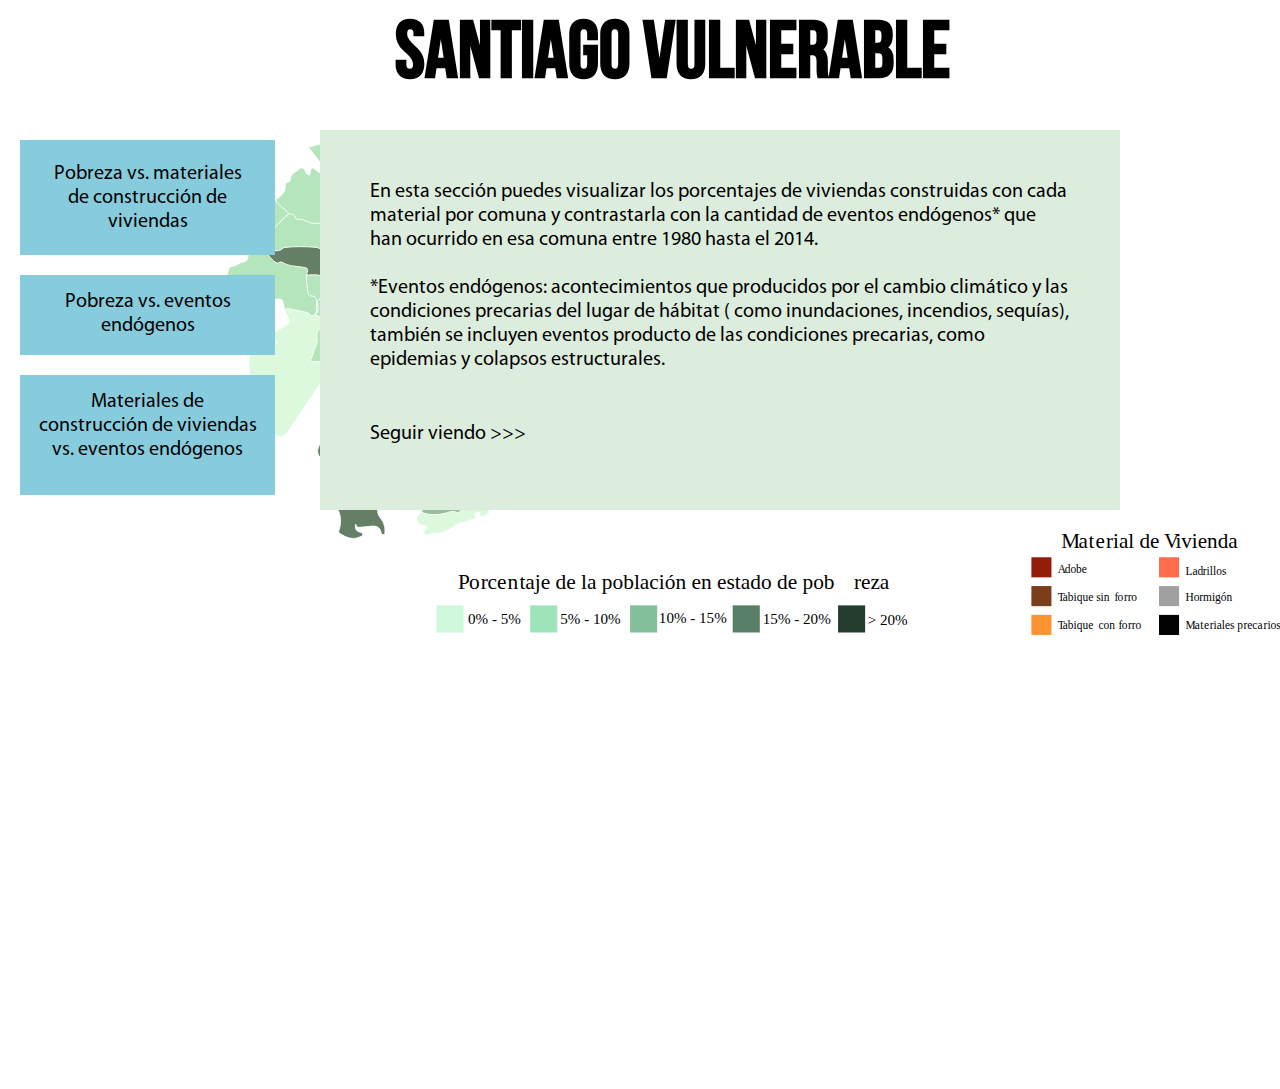
<file: index_3_lindo.html>
<!DOCTYPE html>
<html>
<head>
	<meta charset="utf-8">
	<title>Santiago Vulnerable</title>
	<link rel="stylesheet" type="text/css" href="estilo_3_lindo.css">
	<script type="text/javascript" src="jquery-1.10.1.js"></script>
	<script type="text/javascript" src="aplicacion.js"></script>
</head>
<body>

<!--
<p id="continuar">Seguir viendo >>></p>
-->
<div id="general">

    <div id="titulo">
     <h1>Santiago Vulnerable</h1>
    </div>

    <div id="botones">
    <a href="index.html" style="text-decoration:none"><div class= "Boton1">
	 <p class="Textoboton1">   Pobreza vs. materiales de construcción de viviendas</p>
	 </div></a>
	 <a href="index_2_lindo.html" style="text-decoration:none"><div class= "Boton2">
	 <p class="Textoboton2">Pobreza vs. eventos endógenos</p>
	 </div></a>
	 <a href="index_3_lindo.html" style="text-decoration:none"><div class= "Boton3">
	 <p class="Textoboton3">Materiales de construcción de viviendas vs. eventos endógenos</p>
	 </div></a>
    </div>


    <div id="otrainfo">
    <div id="definicionmaterial">
    <img src="definicionmateriales.svg" id="definicion_materiales" hidden width="255.6" height="318" class="deficinionmateriales" title="definicionmateriales"/>
    </div>
    <div id="tipomaterial">
    <img src="Materialesp.svg" id="tipo_material" width="255.6" height="104.7" class="materiales" title="materialesp"/>
    </div>
    </div>

    <div id="porcentaje">
    <img src="porcentajes.svg" id="porcentajes" width="516" height="65" class="porcentajes" title="porcentajes"/>
    </div>
   
   
	<svg class="mapa" version="1.1" id="mapa" xmlns="http://www.w3.org/2000/svg" xmlns:xlink="http://www.w3.org/1999/xlink" x="0px" y="0px"
	 viewBox="0 0 1280 800" enable-background="new 0 0 1280 800" xml:space="preserve">
	<g>
		<path class="comuna" id="LC" fill="#DCF9DD" stroke="#FFFFFF" stroke-width="1.5" stroke-miterlimit="10" d="M816.2,166.4c0.6,4.5,0,8-4.1,11.3
		c-5.9,4.9-7.8,11.3-1.6,18.1c2.8,2.9,5.7,6.1,5.2,10.4c-0.6,4.9,2,6.1,5.8,7.4c5.2,2,9.3,6.4,14.9,7.8c21.3,5.5,22,5.7,20.9,27.5
		c-0.9,17,8.8,25.5,24.1,28.1c5.5,0.9,8.3,2.6,9,8.3c2,17,8.4,33,9.4,50.1c0.3,4.8-0.7,8.1-4.6,11.2c-5.5,4.2-7.1,8.7-3.9,16.2
		c4.2,10-2.3,18.8-7.7,27.1c-10,5.7-18.3-0.1-25.1-5.8c-7.2-6.1-14.3-10-23.9-10c-4.8,0-9.9-1.6-12-5.8
		c-5.2-9.3-13.8-14.6-22.2-20.4c-2.9-6.8-6.5-12.9-12.6-17.5c-2.6-2-4.8-4.8-5.8-8c-4.3-13.8-14.9-20-27.8-24.5
		c-9.6-3.3-18.8-6.5-29-3.8c-1.3,0.3-2.9,0.3-3.9-0.3c-13.8-9.3-28.3-2.5-42.5-1.9c-11.9,0.6-23.8,1.3-35.7-0.3
		c-7.1-3.6-13-9-18.6-14.6c-4.2-4.2-8.4-8.6-13.9-11c-5.9-2.8-7.5-7-4.3-12.9c2.8-5.8,8-8.6,13.6-10.9c29.7-12.5,59.3-25.5,89-38
		c5.9-2.5,11.2-5.7,15.2-10.9c6.1-8,15.7-10.9,24.1-15.7c14.3-4.1,28.3-9.1,42.2-14.1C798.4,160.9,808.1,161.2,816.2,166.4z"/>
		<path class="comuna" id="SB" fill="#657F67" stroke="#FFFFFF" stroke-width="1.5" stroke-miterlimit="10" d="M512.2,629.7
		c-2,8.4-3.9,16.8-6.2,25.1c-1.6,5.9-3.2,11.6,2.6,16.2c1.2,0.9,2.3,3.5,1.9,4.3c-6.8,11.3,4.3,17.7,7.4,26.2
		c1.6,4.5,2.6,8.8,2,13.5c-0.1,1.9-0.1,4.2-2.8,4.5c-2.8,0.4-3-1.9-3.5-3.8c-1.9-8.7-8-10.7-15.9-9.7c-5.7,0.6-11.3,1-16.8,1.6
		c-3,0.3-6.2,1-7.8-4.8c-2,8.7,2.2,11,7.1,12.6c2,0.6,3.9,1,4.1,3.5c0.3,3.3-2.6,3.2-4.6,4.2c-11.7,5.5-21.7,1-31.6-5.4
		c-3.9-2.6-1.7-4.9-1-7.5c3.9-13.9,1.4-26.7-6.7-38.8c-3.2-4.8-6.2-10.6-4.8-16.7c1.7-6.5-0.7-5.9-5.2-4.6c-7.4,2-10.9-0.3-8.1-8.3
		c1.3-4.1,2.6-8.3,4.2-12.2c1.6-4.1,1.6-6.4-2.5-10c-4.9-4.3-10.3-10.3-7.1-18.7c0.4-1.2,0.9-3,0.3-3.6c-10.6-11.7-1.7-21,3.5-30.9
		c3.9-7.5,2.3-16.2,3.2-24.3c0.7-6.7,2.5-12.6,5.5-18.7c3.5-6.8,7.1-9.7,14.3-4.2c3-11.7,5.8-22.6,8.6-33.5c0.4-0.3,0.9-0.6,1.3-0.9
		c13.2,1.3,23.8,9.4,35.9,13.3c14.6,6.2,29.4,12.5,45.4,14.8c5.4,4.5,3.2,10,2.2,15.4c-6.2,31-12.8,61.9-20.7,92.5
		C515.4,623.9,514.5,627.1,512.2,629.7z"/>
		<path class="comuna" id="PA" fill="#97BF9B" stroke="#FFFFFF" stroke-width="1.5" stroke-miterlimit="10" d="M715.2,514.9c2.8,6.1,7.4,3,11,1.9
		c4.5-1.6,6.1-0.6,6.1,4.2c-0.1,5.4-0.1,10.6,0.3,15.9c0.6,6.8,0,11.6-8.6,7c-2.6-1.4-4.3-0.6-4.6,2.5c-0.7,7.7-2.9,14.9-5.5,22.2
		c-4.6,12.8,5.8,22.8,9.1,34.2c0.9,2.9,8.7,9.6,14.3,1.3c1.2-1.7,2.8-2.8,4.9-2.9c14.2-0.9,28.4-1.6,42.8-2.5
		c3.8-0.3,2.9,2.6,3.5,4.8c-1.4,5.7-4.8,10.6-5.9,16.2c0,0.6-0.3,1.2-0.6,1.7c-2.6,4.8-11,3.3-11.3,10.6
		c-6.2,11.2-6.7,11.2-16.5,0.7c-3.2,2.5,0.1,6.4-2,9.1c-0.4,0.9-1.3,2.5-1.6,2.3c-12.5-3.8-23.6,5.9-35.8,3.5
		c-4.5-0.9-8.6-0.9-12.5,1.6c-4.9,3-9.9,5.4-15.9,3.5c-2.5-0.7-4.8-0.1-6.2,1.9c-2.9,4.1-7.1,5.7-11.6,7.2c-2.3,0.7-4.5,2-5.4,4.2
		c-2.9,7.2-7.5,11.7-15.5,13.6c-4.2,0.9-6.5,7.1-11.7,6.8c-17.2-1.3-33.9,8.1-51.3,2c-2.6-0.9-6.4-0.3-6.2-4.8
		c1.6-5.5,1.9-11.3,1.6-17c-2-13.2,0-26.4,0.9-39.4c0.4-6.8,7-8.1,12.6-9.3c17.5-4.1,17.5-3.9,16.4-21.9c-0.6-8.7-4.3-16.7-4.9-25.2
		c-0.3-4.6-1.4-9.1,0.4-13.8c7.2-6.5,15.5-8.6,24.8-5.7c7.2,2.2,13.5,2.8,18.1-5.1c2.2-3.5,6.7-4.1,10.6-4.6
		c7.5-1.2,14.9-2.8,22.5-4.2c5.2-1,7.1-3.2,3.8-8.1c-1.2-1.6-2.3-3.2-3.3-4.9c-2-3.9-7.1-7.5-4.3-12.3c2.3-3.9,7.8-2.5,12-2.6
		c5.4-0.3,10.7,0.1,15.1,3.9C707.3,515.9,711.5,513.9,715.2,514.9z"/>
		<path class="comuna" id="LB" fill="#DCF9DD" stroke="#FFFFFF" stroke-width="1.5" stroke-miterlimit="10" d="M816.2,166.4
		c-15.9-2-30.7-0.4-45.1,8.4c-6.4,3.9-15.2,3.6-22.9,5.4c-10.4-1.4-21-1.6-31.6-1.4c-6.2,0.1-12.3-1.3-16.2-6.1
		c-10.7-13-25.4-17.2-40.9-20c-3-0.6-5.4-1-3.5-4.8c-0.9-3,0.7-5.1,2.9-6.8c2.5-2,5.9-3.9,3-8c-1.3-1.9-0.1-3.3,1.3-3.9
		c6.1-2.3,7.7-5.5,6.1-12.3c-1.7-8,7.4-8.1,11.7-11.6c4.5-3.5,4.9,2.3,6.4,4.8c1,1.7,2.3,4.3,4.1,2c2.3-2.9,4.8-7,1.4-10.7
		c-3.3-3.6-8-5.8-10.6-10.3c-3.6-6.1-2.2-9.9,4.8-9.9c4.3,0,10.6-5.1,13,4.5c0.9,3,5.7-1.4,7.7-3.5c7.5-7.2,29.1-10.4,38.1-5.4
		c4.3,2.5,8.7,4.9,13,7.2c16.1,8.3,32.5,10.9,49.4,2.9c6.7-3,12.8-2.9,17,4.3c1.9,3.2,4.5,3.9,7.1,0.7c4.3-5.1,8.4-3.2,13-0.3
		c12.9,8.3,26.1,15.9,38.8,24.3c3.5,2.3,10.9,2.9,9,8.7c-2,6.7-4.2,16.7-12.3,16.7c-16.8,0.1-25.4,10.1-33.6,22.2
		c-2,2.9-5.2,5.1-8.1,7.4c-2.8,2.3-4.5,5.4-7.8-0.9C829,165.8,822.2,164.2,816.2,166.4z"/>
		<path class="comuna" id="MAI" fill="#DCF9DD" stroke="#FFFFFF" stroke-width="1.5" stroke-miterlimit="10" d="M306.2,535.8
		c-10.4-9.4-3.2-14.9,4.6-20.4c1-0.7,2-1.7,2.9-2.5c-0.4-1-0.6-1.9-1-2.2c-12.6-6.2-16.7-14.9-9.9-28.4c3-5.9,0.9-13,0.4-19.7
		c-0.4-6.7-0.9-13.3-0.9-19.9c-0.1-15.7,0.9-16.8,16.2-20.9c9.3-2.5,18.6-5.1,27.8-7.5c0.9-0.3,1.6-0.9,2.9-1.6
		c-6.4-2.2-12.3-4.2-20.4-7.1c11.3-7.4,20.7-14.3,30.9-19.9c7.8-4.3,9.4-8.7,3.9-15.8c-1.7-2.3-2.5-5.4-3.6-8.1
		c-1.6-5.8,2.6-6.2,6.2-5.7c11,1.7,22.2,2.8,32.5,7.2c3.2,1.4,6.1,2,9.3,1.6c5.2,2,11.2,2.6,15.7,6.5c4.9,10.7,2.5,17.8-8.1,23.9
		c-5.4,5.8-0.9,13.2-3.3,19.4c-2.6,8-7.2,15.4-8.6,23.8c2.5,4.8,7,2.2,10.6,2.6c3.9,0.4,7.8-0.1,11.7,1.2c11,6.8,11.3,7.7,4.1,18.3
		c-2.8,4.1-4.6,8.8-9.4,11.2c-18.6,27.4-37.5,54.5-55.4,82.2c-5.1,7.8-10,9.7-18.4,7.2c-5.8-1.7-11.9-4.2-18.3-1.6
		C320.7,551.9,311.8,545.4,306.2,535.8z"/>
		<path class="comuna" id="PÑ" fill="#B5E5BA" stroke="#FFFFFF" stroke-width="1.5" stroke-miterlimit="10" d="M802,347.7c9,3.2,16.2,7.7,20.3,17.4
		c2.2,5.2,8.3,7.1,14.5,6.7c9.1-0.7,16.1,2.9,22.5,9.9c6.2,6.7,15.2,8.4,24.3,8.3c3.3,7,3.5,10.1-5.9,13.6
		c-11.3,4.2-20.3,4.2-32,1.4c-9.7-2.3-22.8,0.6-31.3,9.6c-5.8,6.1-12.3,7-18.8,2.9c-9-5.8-16.4-2.2-24.1,1.9c-1.7,0.9-3.6,2-5.5,1.9
		c-14.9-1.2-21.9,11.3-32,18.4c-9.3,4.6-18.6,9-29.4,5.9c-11.4-1.9-23-0.6-34.5-0.7c-11.2,0.1-22.3,0.4-33-3.6
		c-4.6-7.2-1.7-14.5,1.9-20.6c10.3-17.5,12.9-36.8,14.9-56.4c2.3-6.2,3.5-12.9,7.4-18.6c2.3-3,5.5-4.1,8.8-2.5
		c11,5.1,22.8,3.5,34.3,3.6c4.3,0.1,8.7-0.3,12.9,0.6c5.2,1.2,9.7,1.2,13.6-3.2c2.9-3.2,7.1-3,11.2-3.3c17.2-1,34.3,2.6,51.6,2.2
		C797.1,343.2,800,344.6,802,347.7z"/>
		<path class="comuna" id="PUD" fill="#B5E5BA" stroke="#FFFFFF" stroke-width="1.5" stroke-miterlimit="10" d="M408.4,366.4
		c-5.8,7.2-8.6-1-12.9-2.2c-9.9-2.6-19.9-4.2-29.9-6.2c-3-0.6-5.2,0.3-5.7,3.8c-0.9-3.9-1.7-7.7-2.6-11.6c-0.7-3.6-1.4-7.8-6.2-7.7
		c-3.9,0.1-8.4-0.9-10.9,4.6c-2.9,6.5-7,10.3-15.5,5.7c-5.5-2.9-12.3-5.2-20,0.4c-4.9,3.6-14.1-0.1-20-4.5c-2.9-2-5.2-2.6-8.1-1.4
		c-3.9,1.6-1.7,4.1-1.2,6.5c0.7,3.6-1.7,5.7-4.8,6.4c-3.9,0.9-7.5-0.6-9.6-3.8c-3.9-6.4-6.5-13.3-0.6-20c2.5-2.8,4.3-4.8,1.4-8.3
		c-0.9-1.2-1.2-3.3-0.7-4.8c2.9-10.1,5.9-20.3,9.4-30.1c0.4-1.4,3-2.8,4.8-2.9c7.4-0.9,12.6-7.4,20.4-7.8c2.8-0.1,4.1-3.6,4.8-7
		c4.3-22,1.3-43.9-1.4-65.8c-0.3-2.3-0.3-4.6-0.4-7c-0.4-16.8-0.4-17.1,15.9-19.1c5.5-0.7,6.5-3,6.1-7.8c-0.4-4.6-0.1-9.3-0.1-15.9
		c8.4,8.4,16.1,15.9,23.6,23.5c8,7,17.8,12.2,22.6,22.3c-8,11.3-18.8,19.9-27.8,30.4c-10.6,6.1-11.2,15.9-10.4,26.5
		c0.3,3.9,2.8,5.8,5.4,7.7c5.9,10.7,17.5,10.9,27.2,13.5c7.5,2,15.4,3.8,23.3,4.9c14.5,2.2,14.8,2.3,12.6,16.8
		c-0.6,7.4,0.4,14.6,1.7,21.7c0.4,2.6,1,5.7,3.9,6.5c10.3,3.5,10.4,11.6,10,20.3c-0.1,3.6,0.3,7.4-1.6,10.7
		C410.6,366.1,409.7,366.5,408.4,366.4z"/>
		<path class="comuna" id="QUIL" fill="#B5E5BA" stroke="#FFFFFF" stroke-width="1.5" stroke-miterlimit="10" d="M366,205.9
		c-6.2-8.4-16.7-12.8-21.6-22.3c8.1-5.1,15.7-10.4,15.9-21.3c0-3.5-0.1-6.7,4.8-6.8c2.3-0.1,3.3-2.5,3.3-4.3
		c0.1-9.7,9.6-11.6,14.6-17.1c2.5-2.6,8.1-2,9.3,3.3c0.9,4.1,3.2,5.5,7.4,6.7c1.2-7.2,1.3-18.3,12-5.8c1.6,1.9,7.2,2,10.1-0.7
		c3.6-3.3,0.4-5.9-1.6-8.4c-7.2-9.4-14.5-19-22.5-29.6c9.4-2.6,17.8-5.1,26.4-7.1c4.8-1.2,7.4-3,8.1-8.4c1.2-7.8,7.4-10.4,14.2-5.7
		c4.5,3.2,8.1,4.9,13.5,2.5c5.5-2.5,7.4,4.8,11.7,5.7c4.8,1,8.4,1.9,6.5,8c-0.3,0.9,0.1,2.8,0.4,2.8c12.3,1.4,3.2,13.2,8.6,18.1
		c1.4,1.4-0.7,3.8-2.6,4.5c-8.8,3.9-10.1,13-14.2,20.3c0.4,5.9,1.6,11.7,3.6,17.4c1.2,3.3,2.5,7,0.6,10.6
		c-13.5,5.5-13.3,5.5-7.8,20.3c1.3,3.6,3.2,7.2,2,11.3c-1.6,3-4.8,3.2-7.5,4.1c-3.8,1.2-8.3,2-10.6,5.1
		c-12.8,16.7-31.4,16.7-48.7,14.3C389.3,221.4,374.9,218.1,366,205.9z"/>
		<path class="comuna" id="FLO" fill="#B5E5BA" stroke="#FFFFFF" stroke-width="1.5" stroke-miterlimit="10" d="M636.4,439c11,1.9,22.2,3.3,33.5,2.8
		c11.9,2.9,24.2-0.7,36.2,1.9c7.7,0.1,15.7,1.4,22-4.8c1.7-1.7,4.2-1.4,5.9,0.7c-5.5,5.5-3.5,12.5-3,18.8c0.3,6.1,6.1,4.2,9.4,4.5
		c5.5,0.4,8.4,1.6,8.1,8c-0.3,8-5.7,4.5-9.3,4.6c-3.3,0.1-6.7-0.1-9.9-0.7c-6.7-1.2-12.5-2.3-11.2,8.3c0.9,7.1-7,2.3-9.4,5.4
		c14.2,15.7,14.5,16.2,6.4,26.5c-4.8,4.1-8.4,5.4-13.9-0.3c-6.4-6.5-15.7-1.9-25.5-3.2c4.6,7.1,7.8,13.2,12.2,18.4
		c5.2,6.4,1.7,8.1-3.9,9.3c-6.8,1.3-13.6,2.6-20.4,4.1c-6.7,1.3-14.3-0.4-17,9.7c-0.9,3.5-8.3,4.2-11.9,2.3
		c-10-5.1-19.1-1.9-28.6,0.7c-7.2-2.8-6.5-9.1-5.7-14.6c0.7-4.8,0.7-9.1-1-13.5c-1-3.6-2.2-7.2-2-11c7.1-11.7,6.8-24.5,4.3-37.4
		c-1-10-1.2-20-2.3-30c2-4.3-2.9-9.7,2.2-13.5C613.6,433.5,625.1,435.4,636.4,439z"/>
		<path class="comuna" id="PIN" fill="#657F67" stroke="#FFFFFF" stroke-width="1.5" stroke-miterlimit="10" d="M601.9,527.7
		c1.4,4.5,4.6,8.3,1.2,14.2c-2,3.6-0.4,10,3.3,14.2c-1.9,18,7.4,34.5,7.2,52.5c0,5.8-0.1,8.8-7,9.9c-7.7,1-17.7,0-22.5,5.5
		c-4.8,5.7-1.2,15.2-1.4,23c-0.3,6.7-1.9,13-3.3,19.4c-4.6-0.1-9.3-0.4-13.8-0.4c-11.7,0-15.7-4.2-14.9-15.9
		c1.2-17.2,1.2-17.4-16.7-18.7c-7.2-0.6-14.5-1-21.7-1.6c0.9-14.9,6.7-28.8,9.3-43.3c3.5-19.7,8.6-39.1,13-58.8
		c7.2-4.6,14.6,0,22-0.3c4.9-0.3,9.7,1.4,14.6,2c5.9,1.7,11.6,0.6,17.5-0.9C592.9,527.4,597.3,524.8,601.9,527.7z"/>
		<path class="comuna" id="VI" fill="#DCF9DD" stroke="#FFFFFF" stroke-width="1.5" stroke-miterlimit="10" d="M655.8,147.7c6.1,2,11.9,5.4,18.1,5.9
		c9,0.7,16.1,4.3,21.4,11c7.4,9,16.2,12.5,28,11.6c8.3-0.6,17.4-2.9,24.8,3.8c-36.8,31-82.5,44.8-125.4,63.9
		c-5.4,2.5-11.4,3.9-14.1,10c-3.9-1.3-8.6-1-11.3-5.1c0.1-4.5,2.6-8.7,1.6-13.3c0.3-7.7,2.2-14.8,7.8-20.4
		c4.6-4.8,2.8-11.2,4.8-16.5c7.7-7.7,10.1-22.3,5.5-32.6c-1.4-3.2,8.3-16.1,13.5-17.1c5.2-0.9,9.3-1.6,13.6-6.2
		C648.3,138.3,651.6,146.4,655.8,147.7z"/>
		<path class="comuna" id="HUE" fill="#DCF9DD" stroke="#FFFFFF" stroke-width="1.5" stroke-miterlimit="10" d="M611.3,198.5
		c2.3,8.3,2,15.8-5.5,21.6c-5.2,4.1-2.5,11.2-5.8,16.1c-5.4,0.9-8.6-3-12-5.9c-19.4-16.2-39.3-31.7-63.6-40.3
		c-14.9-6.1-29.3-13.6-44.6-18.6c-2.2-0.7-4.3-1.4-5.4-3.9c-1.7-5.7-3.5-11.2-5.1-16.8c-1-3.6-2.8-7.5,1.3-10.6
		c9-2.3,14.8-9.6,21.3-15.2c4.9-4.3,10.6-6.4,14.8-4.8c5.5,2.2,8.6,8,6.2,15.5c-2.9,10.1,8.4,9.9,12.6,12c6.1,3,7.5,4.9,5.2,10.7
		c-2.2,5.5,0.9,12,3.2,14.3c5.9,6.4,9.7-3,14.8-4.8c0.9-0.3,1.2-2.3,1.7-3.5c2.8-5.7,7.2-9.6,13.3-7.7c6.5,2,6.4,8.4,5.7,14.3
		c-1.2,8.3,3.9,14.2,11.7,14.8c3.5,0.3,4.3-3.8,7.7-3.9c4.1,0,7.8-6.5,11.6-2.6s-4.9,5.4-3.9,9.7c2.8,2.8,8.7-0.9,10,4.2
		c1,3.9-3.9,2.2-5.8,4.8C604.7,199.9,607.6,203.3,611.3,198.5z"/>
		<path class="comuna" id="CERR" fill="#B5E5BA" stroke="#FFFFFF" stroke-width="1.5" stroke-miterlimit="10" d="M412.5,392
		c10.4-1.2,14.1-8.6,9.9-20c5.8-3,8.8,1.7,11.4,4.9c6.5,7.7,13.8,8.7,23,5.8c8.4-2.8,16.7-6.5,25.9-5.2c4.6,4.5,2.9,9.7,1,14.6
		c-4.5,11.6-9,23.2-12.9,35.1c-4.3,11.4-8.1,23.2-13,34.3c-3.5,7.8-0.9,16.5-5.1,24.1l-0.6,0.1c-10.6-4.6-21.2-9.3-31.6-13.9
		c2.5-4.2,4.5-8.8,7.7-12.5c5.7-6.2,4.9-10.9-1.7-15.4c-6.5-2.6-13.3-0.6-19.9-1.3c-2.3-0.3-6.2,1.9-6.1-3.2
		c2.6,0.3,5.2-16.2,9.6-23.6C413.8,408.3,408.9,399.6,412.5,392z"/>
		<g class="comuna" id="PH">
			<path id="PH_1_" fill="#97BF9B" stroke="#FFFFFF" stroke-width="1.5" stroke-miterlimit="10" d="M306.2,535.8
			c8.1,7.2,17.5,13.5,22.2,23.9c-0.7,0.7-1.7,2-2,1.9c-7.8-3.6-14.2,1.9-21.2,3.2c-5.2,0.9-9.1,5.4-7.1,10
			c2.8,6.4-0.4,24.3-5.7,28.3c-7.4,5.5-11.7-0.1-16.5-5.1c-5.7-5.8,1-6.8,3.5-8.1c6.1-2.9,3-8.8,4.3-12.9c0.9-3-4.5-6.7-9.1-7.4
			c-1.7-0.7-3.3-1.6-2.2-3.9c3.2-3.2,4.2-6.1,0.6-10c-3-3-5.4-6.7-8-10.3c-2-3-1.7-5.9,1.7-7.4c2.6-1.2,7-5.8,8.3-1.6
			c2.8,9.1,10.7,4.6,15.7,7.5c8.1,4.9,9.3-5.9,14.6-7.8C305.5,535.9,305.8,535.8,306.2,535.8z"/>
			<path id="PH_2_" fill="#97BF9B" stroke="#FFFFFF" stroke-width="1.5" stroke-miterlimit="10" d="M272.3,565.5
			c0.7,1.3,1.4,2.6,2.2,3.9c-5.7,2.8-7.7,8.8-11.9,12.9c-1.9,1.7-3.3,4.8-6.2,2c-3-2.8,0.7-4.1,1.9-5.4
			C262.8,574.3,267.6,570,272.3,565.5z"/>
		</g>
		<g class="comuna" id="PIR">
			<path id="PIR_2_" fill="#DCF9DD" stroke="#FFFFFF" stroke-width="1.5" stroke-miterlimit="10" d="M577.7,683.3
			c12.6,5.4,25.4,5.2,38.4,1.9c6.1-1.4,12-5.1,18.7-1.3c2.5,1.4,5.1-1,6.5-3.3c2.5-3.8,4.9-6.8,10.4-5.5c4.8,1.2,5.4-3.2,6.1-6.1
			c1.6-6.2,6.1-8.1,11.2-11c8.3-4.6,16.4-7.1,25.8-9c8.8-1.7,16.5-7.4,25.8-2.2c0.3,0.1,0.9,0.3,0.9,0.3c8.4-10.9,20.1-3,30.1-5.4
			c0.9,3,1.7,6.1-3.5,5.7c-4.1-0.3-7.8,1.2-11.7,1.9c-7.1,1.4-8.1,5.9-6.5,11.7c0.6,2.3,3.3,4.9-1.3,5.8c-5.2,1-10.7,1.2-14.6,5.5
			c-4.9-6.5-12-0.4-17.5-3c-6.8-3.2-11.6,0-11.3,7.8c0.1,4.8,1.9,10.1-5.1,12c-3.8,1-8.4,5.2-8.4-3.3c0-3-2.3-2.8-4.2-1.9
			c-1.9,0.9-5.2,1.4-3.2,4.8c3.5,5.5-1.7,5.5-4.2,6.1c-4.5,1-8.8,4.2-12.5,4.6c-17.8,2.5-29.3,21.6-49.1,17.8
			c-0.9-0.1-2,0.1-2.9,0.6c-4.2,1.9-8.7,5.4-12.6,0.6s3.8-7,3.6-12.2c-6.4-1.2-13.8-1.6-15.9-9.7
			C569.3,690.3,574.7,687.4,577.7,683.3z"/>
			<path class="comuna" id="PIR_1_" fill="#DCF9DD" stroke="#FFFFFF" stroke-width="1.5" stroke-miterlimit="10" d="M782,619.6
			c0-6.2-1.3-12.8,5.9-16.2c7.2-0.9,7.7-7,9.4-12c1,0.1,2.3,0.3,2.9-0.3c9.6-9.1,21.7-7.1,33.2-8.4c4.3-0.4,7.8-0.4,10.6,3.2
			c2.8,2.9,2.2,6.4-0.9,7.2c-6.5,1.7-13.6,3.6-20,2.8c-3.9-0.6-5.8-2.3-7,2.6c-0.4,2-2.2,3.6-4.3,3.2C796.5,598.8,791,612,782,619.6
			z"/>
			<path class="comuna" id="PIR_3_" fill="#DCF9DD" stroke="#FFFFFF" stroke-width="1.5" stroke-miterlimit="10" d="M841.6,579.7
			c-3.5-1.6,0-6.4-3.6-8c-0.3-1,0-1.9,1.2-2.2c7.4,1.7,13.3,2.9,19.1-5.8c4.1-6.1,8.3,2.5,11.6,5.9c-4.6,2.3-10.3,2.2-14.1,6.8
			c-2.3,2.8-6.1,2-9.3,0.3C843.2,575.1,841.5,575.6,841.6,579.7z"/>
			<path class="comuna" id="PIR_4_" fill="#C9FFCE" stroke="#FFFFFF" stroke-width="1.5" stroke-miterlimit="10" d="M770.3,631.7
			c-3.9-11.7,6.2-8.4,11.3-10.6c0.4,2.9,1.4,6.4-3.2,6.2C774.5,627.4,772.5,629.4,770.3,631.7z"/>
		</g>
		<g class="comuna" id="SJM">
			<path id="SJM_2_" fill="#97BF9B" stroke="#FFFFFF" stroke-width="1.5" stroke-miterlimit="10" d="M839.1,569.6
			c1.3-1.9,2.3-3.6,2.5-6.2c0.3-4.9,1.2-8.4,8.3-5.7c8.1,3.2,13.5-1.4,16.2-10.6c2.5,16.4,18,10.3,25.7,17c1.3,1.2,1.3,2.2,0,3.3
			c-7.1,2-14.2,5.5-21.9,2.3c-5.2-2.6-9.6-5.9-15.1,1.2C850.5,576.2,844.1,573.8,839.1,569.6z"/>
			<path id="SJM_1_" fill="#97BF9B" stroke="#FFFFFF" stroke-width="1.5" stroke-miterlimit="10" d="M844.1,585.5
			c-3.3-1.3-7.1-3.2-10.3-0.4c-4.3,3.8-8.6,2.6-12.8,0.1c-5.1-2.9-8.6-1.9-10.9,3.9c-1.6,3.9-8.8,4.8-12.8,1.9
			c1.4-12.6,3.6-15.4,17.1-12.9c9.9,1.9,16.5-0.9,23.3-6.7c6.1,0.4,1.3,5.8,3.6,8C843.3,581.2,844.4,583,844.1,585.5z"/>
			<path id="SJM_3_" fill="#97BF9B" stroke="#FFFFFF" stroke-width="1.5" stroke-miterlimit="10" d="M891.6,567.2c0-1.2,0-2.2,0-3.3
			c1.6-0.3,3.2-0.4,4.8-1c3.2-1.2,6.5-2.2,8.7,1.3c1.4,2.3,1.9,5.4-2.9,3.9c-1.6-0.4-3.2-0.6-4.8-0.7
			C895.5,567.4,893.6,567.4,891.6,567.2z"/>
		</g>
		<path class="comuna" id="LR" fill="#DCF9DD" stroke="#FFFFFF" stroke-width="1.5" stroke-miterlimit="10" d="M802,347.7
		c-21.7-2.5-43.6-4.1-65.5-3.9c-1.6,0-3.9,0.1-4.2,1.9c-2.3,10.4-8.7,5.7-14.9,4.6c-7.8-1.2-15.9-0.4-23.9-0.4
		c-8.3,0-16.8,1-24.1-4.2c-3.5-2.5-5.4-0.1-7.4,2.2c-2.9-2.8-1.6-6.2-1.3-9.4c0.6-5.4,0.6-10.6,0.1-15.9
		c-0.9-10.9-4.2-20.1-15.1-24.8c-2.2-2.2-5.2-4.1-3.8-8c20.3,0.6,40.3-0.3,60.4-3.3c5.4-0.7,12.2-3.9,16.5,4.2
		c1.6,3,6.8,1.6,10.3,0.4c13.2-4.5,49.3,10,52.2,23C785.1,328.5,802.3,332.5,802,347.7z"/>
		<path class="comuna" id="PRO" fill="#DCF9DD" stroke="#FFFFFF" stroke-width="1.5" stroke-miterlimit="10" d="M642.2,289.7c1.3,2,2.6,4.2,3.9,6.2
		c0.6,11.2-6.4,18.6-13.2,25.9c-1.6,1.7-4.3,1.2-6.7,0.6c-2.6-0.7-5.2-2.3-7.7-1.7c-15.9,3.6-33.3,2.9-47.2,13.5
		c-8.3-9.7-8.6-22.3-11.9-33.8c-0.7-7.8,0.3-15.4,3.9-22.2c7.1-13.6,21.4-20.1,31.7-30.6c0.6-0.6,1.9,0,2.8,0.4
		c2.8,3.3,10-1.3,10.7,5.9c-0.6,3-4.5,6.5,1.2,9C623.1,268.8,631.3,281,642.2,289.7z"/>
		<path class="comuna" id="CIS" fill="#B5E5BA" stroke="#FFFFFF" stroke-width="1.5" stroke-miterlimit="10" d="M533.5,513.9
		c-17,0.1-31.3-7.2-45.9-14.5c-1.4-2.2-1.4-4.5-0.6-6.7c6.5-16.7,11.7-33.8,20.6-49.6c0.9-0.6,1.9-1,2.9-1.3
		c12.5,1.2,24.1,4.9,35.5,9.9c4.9,2.8,6.8,6.8,5.4,12.5c-3.6,13.8-6.4,27.7-9.9,41.4C540.3,509.7,539.6,514.5,533.5,513.9z"/>
		<path class="comuna" id="BOS" fill="#97BF9B" stroke="#FFFFFF" stroke-width="1.5" stroke-miterlimit="10" d="M517.7,577.7
		c-16.6,0.1-30.6-6.9-44.9-14c-0.8-0.4-1.4-1-1.7-1.8c-0.7-1.8-0.6-3.6,0.1-5.4c6.4-16.3,11.5-33.1,20.1-48.7
		c0.4-0.7,0.9-1.2,1.6-1.5c0.3-0.2,0.7-0.3,1.1-0.4c0.5-0.2,1-0.2,1.5-0.2c14.9,2.2,34,7,40.6,10.2c0.2,0.1-10.8-2.5-5.6-0.3
		c4.9,2,7.1,1.4,5.6,6.9c-3.6,13.8-6.9,33.1-10.4,46.9C524.5,573.5,523.7,578.2,517.7,577.7z"/>
		<path class="comuna" id="ESP" fill="#B5E5BA" stroke="#FFFFFF" stroke-width="1.5" stroke-miterlimit="10" d="M508.3,443.8
		c-5.8,19-15.5,36.4-20.6,55.7c-11.7-4.6-23.3-9.3-35.1-13.9c-3.3-19.3,7.8-34.9,12.9-52.2c0.7-2.5,1.9-4.9,2.8-7.4
		C482.8,429.4,496.7,434.1,508.3,443.8z"/>
		<path class="comuna" id="SR" fill="#B5E5BA" stroke="#FFFFFF" stroke-width="1.5" stroke-miterlimit="10" d="M533.5,513.9
		c7.1-4.2,5.5-12.2,7.4-18.4c3-10.3,4.2-21.3,7.7-31.4c2.2-6.1-0.7-8.1-4.5-10.6c6.4-3.9,12.2-0.9,18.1,1.3c2.6,2.6,2.8,6.4,4.2,9.6
		c3.9,18.7,5.5,37.8,8.4,56.7c0.6,3.5,0.4,7.2-2.2,10.3c-12.9,0.1-25.4-2.6-38.1-3.9C534.5,522.9,538.9,518.1,533.5,513.9z"/>
		<path class="comuna" id="EC" fill="#B5E5BA" stroke="#FFFFFF" stroke-width="1.5" stroke-miterlimit="10" d="M482,378.1
		c-5.1,1.3-10.4,1.9-15.2,4.1c-15.7,7.1-29.6,7.5-40.3-8.6c-0.7-1-2.9-1.2-4.5-1.6c-4.6-1.6-10.1-1.3-13.8-5.5
		c0.6-0.3,1.2-0.7,1.6-1c3.2-5.1,1.3-11.2,1-16.5c-0.4-8.3,3.6-9.9,10.4-8.7c5.7,0.9,10.9,3,16.7,3.5c7.2,0.6,11.9-1.6,10.3-10.1
		c-0.4-5.7,3.3-7.8,7.8-9.3c10.9,1.2,19.1-7.1,29.4-8.3c6.4-0.6,8.6,3.5,9.7,8.8c2.6,12.5,1.9,24.9,1.6,37.4c0,2.9,1.7,4.5,3.8,6.4
		c5.4,5.4,3.8,10.4-3.5,11.6C492,380.9,486.7,381.6,482,378.1z"/>
		<path class="comuna" id="ÑU" fill="#DCF9DD" stroke="#FFFFFF" stroke-width="1.5" stroke-miterlimit="10" d="M572,334.3
		c1.3-11.3,11.2-9.7,18.1-10.4c3-0.3,6.1-0.1,9-1.4c9.3-4.3,18.6-7.1,28.4-1.7c3.6,2,6.1-0.1,7.2-2.8c3.5-7.4,9.3-13.6,11.4-21.7
		c15.8,3,16.4,16.1,17.8,28.1c1,8-0.3,15.8-1.9,23.6c-2,5.5-4.2,10.9-6.2,16.4c-3.5,5.8-8.8,9.7-15.4,9.9
		c-18.6,0.7-37.1,1.6-55.5,1.9c-3.8-1.2-5.2-4.2-6.7-7.5c-2.5-7.5-4.3-15.2-6.5-22.8C570.7,341.9,569,338,572,334.3z"/>
		<path class="comuna" id="MAC" fill="#B5E5BA" stroke="#FFFFFF" stroke-width="1.5" stroke-miterlimit="10" d="M584.4,374.6
		c12.8-1.6,25.7-3.8,38.6-2.8c11.7,0.9,23-0.1,32.9-7.7c-0.9,17.2-1.9,34.5-11,49.7c-4.6,7.8-6.8,16.4-8.4,25.1
		c-12-0.4-24.1-0.9-36.1-1.2c-4.6-1.6-5.2-5.8-5.8-9.7c-2.2-13.5-6.1-26.5-10.3-39.4C582.6,384.2,580,379.3,584.4,374.6z"/>
		<path class="comuna" id="REN" fill="#B5E5BA" stroke="#FFFFFF" stroke-width="1.5" stroke-miterlimit="10" d="M366,205.9c4.2,1.2,9.4,0.9,10.9,6.8
		c0.1,0.9,1.4,2.2,1.9,2.2c10.1-1.9,17.7,6.2,27.7,6.5c10.6,0.3,20.6-2.3,30.7-3.5c3-0.3,5.1-2.2,6.4-4.3
		c5.4-9.9,14.6-12.2,24.5-13.5c9.1,14.1,15.9,29.4,23.8,44.2c0,12.3,2.9,23.6,11.6,32.8c1.2,1.2,1.4,2.9,1.2,4.6
		c-2.5,2.2-5.1,1.2-7.5,0.3c-11.6-4.3-22.6-9.6-31.7-18.4c-14.2-13.8-23-14.6-40.7-4.3c-4.5,3.3-9.3,5.7-14.9,2.6
		c-16.5-1.9-32.9-2.8-49.3,0.4c-10.3,7.4-21.2,5.7-32,2.2c-4.3-12.8,0.9-22.3,10.1-30.7C347.3,224.2,356,214.5,366,205.9z"/>
		<path class="comuna" id="CNAV" fill="#657F67" stroke="#FFFFFF" stroke-width="1.5" stroke-miterlimit="10" d="M328.4,263.9
		c9.9-1.9,21,5.9,29.9-3.9c18-1.9,35.9-1.9,54.1,0c5.1,5.2,7.8-3.5,12.3-2.2c8.6,0.3,10.6,5.4,9.1,12.6c-1.9,10.3-3.3,20.7-5.7,30.9
		c-1.2,3.2-2,6.7-6.1,7.5c-9-3.2-19-0.3-27.5-5.1c3.3-11.3,2.9-10.7-8.4-12.5c-10.1-1.4-21-1.4-30-7.4c-4.2-2.8-6.8,3.2-11,0.1
		c-5.1-3.5-8.7-8-12.5-12.5C331.8,269,325.4,268.8,328.4,263.9z"/>
		<path class="comuna" id="LPRA" fill="#B5E5BA" stroke="#FFFFFF" stroke-width="1.5" stroke-miterlimit="10" d="M394.4,304.1
		c9.4,0.1,19.3-2.3,27.8,3.9c6.5-4.6,13.6-5.7,21.3-3.8c1,0.3,2,0.7,3,1.4c6.5,5.7,4.3,13,3.8,20.1c-0.3,2.8-2.2,5.5,0.1,8.3
		c3.2,9.9-0.9,14.5-11.7,12.9c-5.5-0.7-11-2.2-16.4-3.9c-7.4-2.5-10.4-0.7-10.1,7.5c0.1,4.9,2.5,10.6-2,14.9
		c0.1-5.2,0-10.6,0.3-15.8c0.3-6.4,0.1-12.2-8.8-12c-3.5,0-4.9-2.6-5.1-6.1C396.1,322.3,393.1,313.3,394.4,304.1z"/>
		<path class="comuna" id="SJ" fill="#DCF9DD" stroke="#FFFFFF" stroke-width="1.5" stroke-miterlimit="10" d="M584.4,374.6
		c-0.9,3.8,0.6,7.4,1.9,10.6c6.5,17,8.6,35.2,14.1,52.5c1.6,3.2,4.8,6.2,1.7,10.3c-12.6,5.7-25.4,10.7-38.1,15.9
		c-2.5-2.3-1.4-5.7-2-8.4c-5.9-7-4.5-15.8-5.4-23.9c-1.7-16.8-5.5-33.5-4.6-50.6c7.5-8.8,17-13.5,28.6-13.8
		C582.6,369.3,581.5,373,584.4,374.6z"/>
		<path class="comuna" id="GRA" fill="#324034" stroke="#FFFFFF" stroke-width="1.5" stroke-miterlimit="10" d="M563.8,463.9
		c0.6-1.9-0.1-5.4,1.7-5.2c11.6,0.1,20-8.3,30.4-10.9c1.9-0.4,3.9,0.1,5.9,0.3c2.6,10.4,1.9,21.2,2.2,31.7c2,8.4,0.4,17,0.9,25.5
		c0.1,2.3,0,4.5-2.9,5.4c-3.9,1.3-3.6,4.1-1.9,7.1c0.6,3.3,1.2,6.5,1.7,9.9c-9.9,1-18.8,8.4-29.4,3.8
		C569.6,509,566.7,486.4,563.8,463.9z"/>
		<path class="comuna" id="REC" fill="#97BF9B" stroke="#FFFFFF" stroke-width="1.5" stroke-miterlimit="10" d="M526.1,189.9c0-0.6,0-1.2,0-1.7
		c29,9.3,50.1,30.7,74.1,48.1c2.9,4.6,2,8.7-2.3,11.9c-4.3,1.9-7.8,4.3-10.1,9c-1.7,3.5-4.5,7.7-7.7,8.8
		c-17.4,5.8-17.4,20.1-18.3,34.3c-10.3,1-19.7-1-27.4-8.6c-0.6-1.6-1.2-3.2-0.9-4.9c2.5-15.7-4.1-29.4-8.7-43.6
		c-1.2-3.6-1.7-7.1-0.1-10.7C526.4,218.4,523.6,204.1,526.1,189.9z"/>
		<path class="comuna" id="PAC" fill="#B5E5BA" stroke="#FFFFFF" stroke-width="1.5" stroke-miterlimit="10" d="M496.4,382.3c1.7-0.4,4.2,1,7.4-1.4
		c7.8-6.1,33.9-6.2,43.2-1c0.1,2.8-2,3.5-3.9,3.5c-9.3,0-11.7,6.4-14.5,13.5c-6.4,16.2-11.4,32.9-19.7,48.3c-0.7,0-1.3,0.1-2,0.1
		c-13.3-5.9-26.7-11.9-40-17.8c4.3-11.6,8.6-23.2,13-34.8c1.7-4.3,2.6-8.6,0.7-13c4.6-0.1,9.3-0.3,13.8-0.4"/>
		<path class="comuna" id="SAN" fill="#B5E5BA" stroke="#FFFFFF" stroke-width="1.5" stroke-miterlimit="10" d="M548.6,379.4
		c-12.8-2.8-25.8-2-38.4-0.9c-5.5,0.6-10.6,6.2-17.1,2.2c1.9-2,4.3-1.2,6.5-1.3c3.5-0.1,4.6-1.9,4.5-5.1c-0.1-2.9,0.6-6.4-4.1-6.4
		c-3,0-6.1,0.1-6.1-4.2c0.4-13,1.4-25.9-1-39.1c-1.2-6.5-2.9-7.8-8.4-6.5c-3.9,1-8,0.9-12,0.3c-3-8.8-1.7-11.4,8-13.2
		c5.1-0.9,8.6-1.9,8.6-8.4c-0.1-12.8,1.7-14.1,14.6-12.6c11.7-1.4,22.5,1.6,32.3,7.8c8.6,2.8,17.2,5.4,25.8,8.1
		c3.5,11.3,6.8,22.8,10.3,34.1c2.9,11,5.7,22,8.6,33c-9,4.1-18,8.1-27,12.2C551.8,381.4,550.2,381.3,548.6,379.4z"/>
		<path class="comuna" id="SM" fill="#DCF9DD" stroke="#FFFFFF" stroke-width="1.5" stroke-miterlimit="10" d="M548.6,379.4c1.6,0,3.3,0,4.9,0.1
		c2.8,25.4,5.5,50.6,8.4,75.9c-6.1,1.4-11.7-2.2-17.8-1.9c-11-4.3-22.3-7.2-33.8-10c1.6-13.8,9-25.5,13.2-38.3
		c0.9-2.9,2.5-5.5,3.2-8.4C529.1,385.1,534.5,377,548.6,379.4z"/>
		<path class="comuna" id="QN" fill="#B5E5BA" stroke="#FFFFFF" stroke-width="1.5" stroke-miterlimit="10" d="M472.2,317.2c0.1,4.2-1,6.8-5.9,6.7
		c-3.3,0-7.2-1.2-10.1,1.7c-7.8,0.6-5.4-5.4-5.9-9.4c-0.6-4.2,2.6-10.7-6.1-10.4h0.1c-4.5-2.2-9.4-0.4-14.1-1.2
		c-2-0.3-4.9,0.6-4.1-3.3c1.4-9.9,1.9-19.9,4.8-29.3c2.3-7.7-0.4-11.2-6.2-14.2c8-9.7,26.2-11.7,35.7-2.6
		c12.6,12.3,26.7,21.6,43.5,26.7c2.2,1.9,1.9,3.8,0.3,5.8c-12.5-4.3-14.1-3.3-12.2,9.4c1.2,8-1,11.7-9.6,10.9
		C475.7,307.4,471.3,309.6,472.2,317.2z"/>
		<path class="comuna" id="IND" fill="#657F67" stroke="#FFFFFF" stroke-width="1.5" stroke-miterlimit="10" d="M503.9,287.8
		c-0.1-1.9-0.1-3.9-0.3-5.8c-1-1.6-1.7-3.6-3-4.8c-10-9-11.6-20.7-10.6-33.2c2.6-11.7,13.6-9.1,21.2-11.9c3.8-1.3,8.6-0.3,12.8-0.3
		c1.3,0.1,1.4,1.3,2,2c0.3,4.2-0.7,8.6,4.1,11.3c2.9,1.7,1.9,5.4,2.2,8.3c0.4,4.9-2,10.4,4.6,13.6c2.5,1.2,1.6,5.1,0.9,7.4
		c-1.9,5.8-1.6,11.7-1.9,17.7c-7.2-1.7-14.5-3.2-21.6-5.4C510.5,285.6,507.3,286.1,503.9,287.8z"/>
		<g class="comuna" id="CONC">
			<path fill="#657F67" stroke="#FFFFFF" stroke-width="1.5" stroke-miterlimit="10" d="M490,244.1c-8.6-14.1-17.4-27.8-22-43.9
			c-1.2-7.7-4.9-14.3-7.7-21.3c-3.8-9.9-3.5-10.4,7.2-10.9c2.3-0.1,4.6-0.3,7-0.4c18.3,4.1,34.5,13.3,51.6,20.6
			c0.6,1,0.7,2.2,0.7,3.3c-0.9,13.2,1.6,26.5-1.4,39.7c-2.5,3.3-6.4,3.2-9.9,3.5C506,235.1,497.4,238,490,244.1z"/>
		</g>
	</g>
	</svg>
	<img src="simbologia catastrofes.svg" id="simbologia">
	<img src="Catastrofes/BOS.svg" id="BOS_vec" hidden class="tipo_vivienda">
	<img src="Catastrofes/CERR.svg" id="CERR_vec" hidden class="tipo_vivienda">
	<img src="Catastrofes/CIS.svg" id="CIS_vec" hidden class="tipo_vivienda">
	<img src="Catastrofes/CNAV.svg" id="CNAV_vec" hidden class="tipo_vivienda">
	<img src="Catastrofes/CONC.svg" id="CONC_vec" hidden class="tipo_vivienda">
	<img src="Catastrofes/EC.svg" id="EC_vec" hidden class="tipo_vivienda">
	<img src="Catastrofes/ESP.svg" id="ESP_vec" hidden class="tipo_vivienda">
	<img src="Catastrofes/FLO.svg" id="FLO_vec" hidden class="tipo_vivienda">
	<img src="Catastrofes/GRA.svg" id="GRA_vec" hidden class="tipo_vivienda">
	<img src="Catastrofes/HUE.svg" id="HUE_vec" hidden class="tipo_vivienda">
	<img src="Catastrofes/IND.svg" id="IND_vec" hidden class="tipo_vivienda">
	<img src="Catastrofes/LB.svg" id="LB_vec" hidden class="tipo_vivienda">
	<img src="Catastrofes/LC.svg" id="LC_vec" hidden class="tipo_vivienda">
	<img src="Catastrofes/LPRA.svg" id="LPRA_vec" hidden class="tipo_vivienda">
	<img src="Catastrofes/LR.svg" id="LR_vec" hidden class="tipo_vivienda">
	<img src="Catastrofes/MAC.svg" id="MAC_vec" hidden class="tipo_vivienda">
	<img src="Catastrofes/MAI.svg" id="MAI_vec" hidden class="tipo_vivienda">
	<img src="Catastrofes/ÑU.svg" id="ÑU_vec" hidden class="tipo_vivienda">
	<img src="Catastrofes/PA.svg" id="PA_vec" hidden class="tipo_vivienda">
	<img src="Catastrofes/PAC.svg" id="PAC_vec" hidden class="tipo_vivienda">
	<img src="Catastrofes/PH.svg" id="PH_vec" hidden class="tipo_vivienda">
	<img src="Catastrofes/PIN.svg" id="PIN_vec" hidden class="tipo_vivienda">
	<img src="Catastrofes/PIR.svg" id="PIR_vec" hidden class="tipo_vivienda">
	<img src="Catastrofes/PÑ.svg" id="PÑ_vec" hidden class="tipo_vivienda">
	<img src="Catastrofes/PRO.svg" id="PRO_vec" hidden class="tipo_vivienda">
	<img src="Catastrofes/PUD.svg" id="PUD_vec" hidden class="tipo_vivienda">
	<img src="Catastrofes/QN.svg" id="QN_vec" hidden class="tipo_vivienda">
	<img src="Catastrofes/QUIL.svg" id="QUIL_vec" hidden class="tipo_vivienda">
	<img src="Catastrofes/REC.svg" id="REC_vec" hidden class="tipo_vivienda">
	<img src="Catastrofes/REN.svg" id="REN_vec" hidden class="tipo_vivienda">
	<img src="Catastrofes/SAN.svg" id="SAN_vec" hidden class="tipo_vivienda">
	<img src="Catastrofes/SB.svg" id="SB_vec" hidden class="tipo_vivienda">
	<img src="Catastrofes/SJ.svg" id="SJ_vec" hidden class="tipo_vivienda">
	<img src="Catastrofes/SJM.svg" id="SJM_vec" hidden class="tipo_vivienda">
	<img src="Catastrofes/SM.svg" id="SM_vec" hidden class="tipo_vivienda">
	<img src="Catastrofes/SR.svg" id="SR_vec" hidden class="tipo_vivienda">
	<img src="Catastrofes/VI.svg" id="VI_vec" hidden class="tipo_vivienda">
	<div id="description1"> 
	<p id="description2"> En esta sección puedes visualizar los porcentajes de viviendas construidas con
cada material por comuna y contrastarla con la cantidad de eventos
endógenos* que han ocurrido en esa comuna entre 1980 hasta el 2014.
<br><br>
*Eventos endógenos: acontecimientos que producidos por el cambio climático y las condiciones
precarias del lugar de hábitat ( como inundaciones, incendios, sequías), también se incluyen
eventos producto de las condiciones precarias, como epidemias y colapsos estructurales.
</p>
		<a id="continuar">Seguir viendo >>></a>
	</div>
</body>
</html>

<!-- 

<img src="mapa Santiago 2013_ con id.svg" id="mapa"> 
<img src="IMG_1714.JPG" id="LC_vec" height="300px" width="500px" hidden>
	<img src="10926186_1672100429493174_6884414831037373125_n.jpg" id="VI_vec" height="300px" width="500px" hidden>
	<img src="negro_confundido.jpg" id="CIS_vec" height="300px" width="500px" hidden>
	<img src="nina_justo_en_el_corazon.jpg" id="SB_vec" height="300px" width="500px" hidden>

	-->
</file>
<file: estilo_2_lindo.css>
@font-face {
    font-family: 'BebasNeueRegular';
    src: url('BebasNeue-webfont.eot');
    src: url('BebasNeue-webfont.eot?#iefix') format('embedded-opentype'),
         url('BebasNeue-webfont.woff') format('woff'),
         url('BebasNeue-webfont.ttf') format('truetype'),
         url('BebasNeue-webfont.svg#BebasNeueRegular') format('svg');
    font-weight: normal;
    font-style: normal;

}

@font-face {
    font-family: 'BebasNeue'; /*a name to be used later*/
    src: url("fonts/bebas-neue/BebasNeue-webfont.ttf"); /*URL to font*/
}

@font-face {
    font-family: 'Myriad Pro'; /*a name to be used later*/
    src: url("fonts/myriad/Myriad Pro Regular.ttf"); /*URL to font*/
}
*{
	margin:0px;
	padding:0px;
}

div#general{
	margin:auto;
	width:1345px;
	height:665px;
}
div#titulo{
	float:right;
	width:1345px;
	height:100px;
}
div#botones{
	float:left;
	width:350px;
	height:470px;
	position: relative;
	z-index: 10;

}
div#otrainfo{
	float:right;
	width:350px;
	height:565px;

}
div#porcentaje{
	float:left;
	width:995px;
	height:95px;

}
div#definicionmaterial{
	width:350px;
	height:425px;
}
div#tipomaterial{
	width:350px;
	height:140px;
	top:-15px;
	position: relative;
	z-index: 9;
}
#simbologia{
	position: relative;
	top: -600px;
	left:-500px;
	max-height: 180px;
	width: auto;
}



h1{
	text-align: center;
	padding: 35px;
	font-family: "BebasNeue"; 
	font-size: 80px;
	position: relative;
	top: -30px;
}

.porcentajes{
	
	margin-left:435px;
	
}

.tipo_vivienda{
	max-height: 415px;
	width: auto;
	position: absolute;
	left: 500px;
	top: 100px;
	z-index: -3;
}

#mapa{
	position: relative;
	top: -420px;
	left: -20px;
	max-height: 500px;
	width: auto;

}


.Boton1{

	height:115px;
	width: 255px;
	text-align:center;
	background-color:#86CCDD;
	margin-left: 20px;
	margin-bottom:20px;
    margin-top:40px;
}

.Textoboton1{
	color:black;
	font-family: "Myriad Pro"; 
	font-size: 20px;
	padding: 22px;
}

.Boton1:hover{
	background-color:#B5DFE5;
}

.Boton2{
	height:80px;
	width: 255px;
	text-align:center;
	background-color:#86CCDD;
	margin-left: 20px;
	margin-bottom:20px;
    
}

.Textoboton2{
	color:black;
	font-family: "Myriad Pro"; 
	font-size: 20px;
	padding: 15px;
}
.Boton2:hover{
	background-color:#B5DFE5;
}

.Boton3{
	height:120px;
	width: 255px;
	text-align:center;
	background-color:#86CCDD;
	margin-left: 20px;
}

.Textoboton3{
	color:black;
	font-family: "Myriad Pro"; 
	font-size: 20px;
	padding: 15px;
}
.Boton3:hover{
	background-color:#B5DFE5;
}
.materiales{
	margin-left: 30px;
	margin-bottom:20px;
    margin-top:20px;
}
.deficinionmateriales{
	width:340px;
	height:415px;
	margin-left: 5px;
	margin-bottom:5px;
    margin-top:10px;
}
.mapa{
	margin-left: 80px;
	margin-bottom:80px;
    margin-top:-160px;
}

#description2{
	font-family: "Myriad Pro";
	font-size: 20px;
	padding: 50px;
}

#description1{
	background-color: #DDEDDD;
	position: absolute;
	left: 320px;
	top: 130px;
	width: 800px;
	height: 380px;
	opacity: 1;

}

#continuar{
	font-family: "Myriad Pro";
	font-size: 20px;
	padding: 50px;
}
</file>
<file: estilo_3_lindo.css>
@font-face {
    font-family: 'BebasNeueRegular';
    src: url('BebasNeue-webfont.eot');
    src: url('BebasNeue-webfont.eot?#iefix') format('embedded-opentype'),
         url('BebasNeue-webfont.woff') format('woff'),
         url('BebasNeue-webfont.ttf') format('truetype'),
         url('BebasNeue-webfont.svg#BebasNeueRegular') format('svg');
    font-weight: normal;
    font-style: normal;

}

@font-face {
    font-family: 'BebasNeue'; /*a name to be used later*/
    src: url("fonts/bebas-neue/BebasNeue-webfont.ttf"); /*URL to font*/
}

@font-face {
    font-family: 'Myriad Pro'; /*a name to be used later*/
    src: url("fonts/myriad/Myriad Pro Regular.ttf"); /*URL to font*/
}
*{
	margin:0px;
	padding:0px;
}

div#general{
	margin:auto;
	width:1345px;
	height:665px;
}
div#titulo{
	float:right;
	width:1345px;
	height:100px;
}
div#botones{
	float:left;
	width:350px;
	height:470px;
	position: relative;
	z-index: 10;
}
#simbologia{
	position: relative;
	top: -600px;
	left:-500px;
	max-height: 180px;
	width: auto;

}
div#otrainfo{
	float:right;
	width:350px;
	height:565px;

}
div#porcentaje{
	float:left;
	width:995px;
	height:95px;

}
div#definicionmaterial{
	width:350px;
	height:425px;
}
div#tipomaterial{
		width:350px;
	height:140px;
	top:-15px;
	position: relative;
	z-index: 9;


}


h1{
	text-align: center;
	padding: 35px;
	font-family: "BebasNeue"; 
	font-size: 80px;
	position: relative;
	top: -30px;
}

.porcentajes{
	
	margin-left:435px;
	
}

.tipo_vivienda{
	max-height: 415px;
	width: auto;
	position: absolute;
	left: 500px;
	top: 100px;
	z-index: -3;
}

#mapa{
	position: relative;
	top: -420px;
	left: -20px;
	max-height: 500px;
	width: auto;

}


.Boton1{

	height:115px;
	width: 255px;
	text-align:center;
	background-color:#86CCDD;
	margin-left: 20px;
	margin-bottom:20px;
    margin-top:40px;
}

.Textoboton1{
	color:black;
	font-family: "Myriad Pro"; 
	font-size: 20px;
	padding: 22px;
}

.Boton1:hover{
	background-color:#B5DFE5;
}

.Boton2{
	height:80px;
	width: 255px;
	text-align:center;
	background-color:#86CCDD;
	margin-left: 20px;
	margin-bottom:20px;
    
}

.Textoboton2{
	color:black;
	font-family: "Myriad Pro"; 
	font-size: 20px;
	padding: 15px;
}
.Boton2:hover{
	background-color:#B5DFE5;
}

.Boton3{
	height:120px;
	width: 255px;
	text-align:center;
	background-color:#86CCDD;
	margin-left: 20px;
}

.Textoboton3{
	color:black;
	font-family: "Myriad Pro"; 
	font-size: 20px;
	padding: 15px;
}
.Boton3:hover{
	background-color:#B5DFE5;
}
.materiales{
	margin-left: 30px;
	margin-bottom:20px;
    margin-top:20px;
}
.deficinionmateriales{
	width:340px;
	height:415px;
	margin-left: 5px;
	margin-bottom:5px;
    margin-top:10px;
}
.mapa{
	margin-left: 80px;
	margin-bottom:80px;
    margin-top:-160px;
}

#description2{
	font-family: "Myriad Pro";
	font-size: 20px;
	padding: 50px;
}

#description1{
	background-color: #DDEDDD;
	position: absolute;
	left: 320px;
	top: 130px;
	width: 800px;
	height: 380px;
	opacity: 1;

}

#continuar{
	font-family: "Myriad Pro";
	font-size: 20px;
	padding: 50px;
}
</file>
